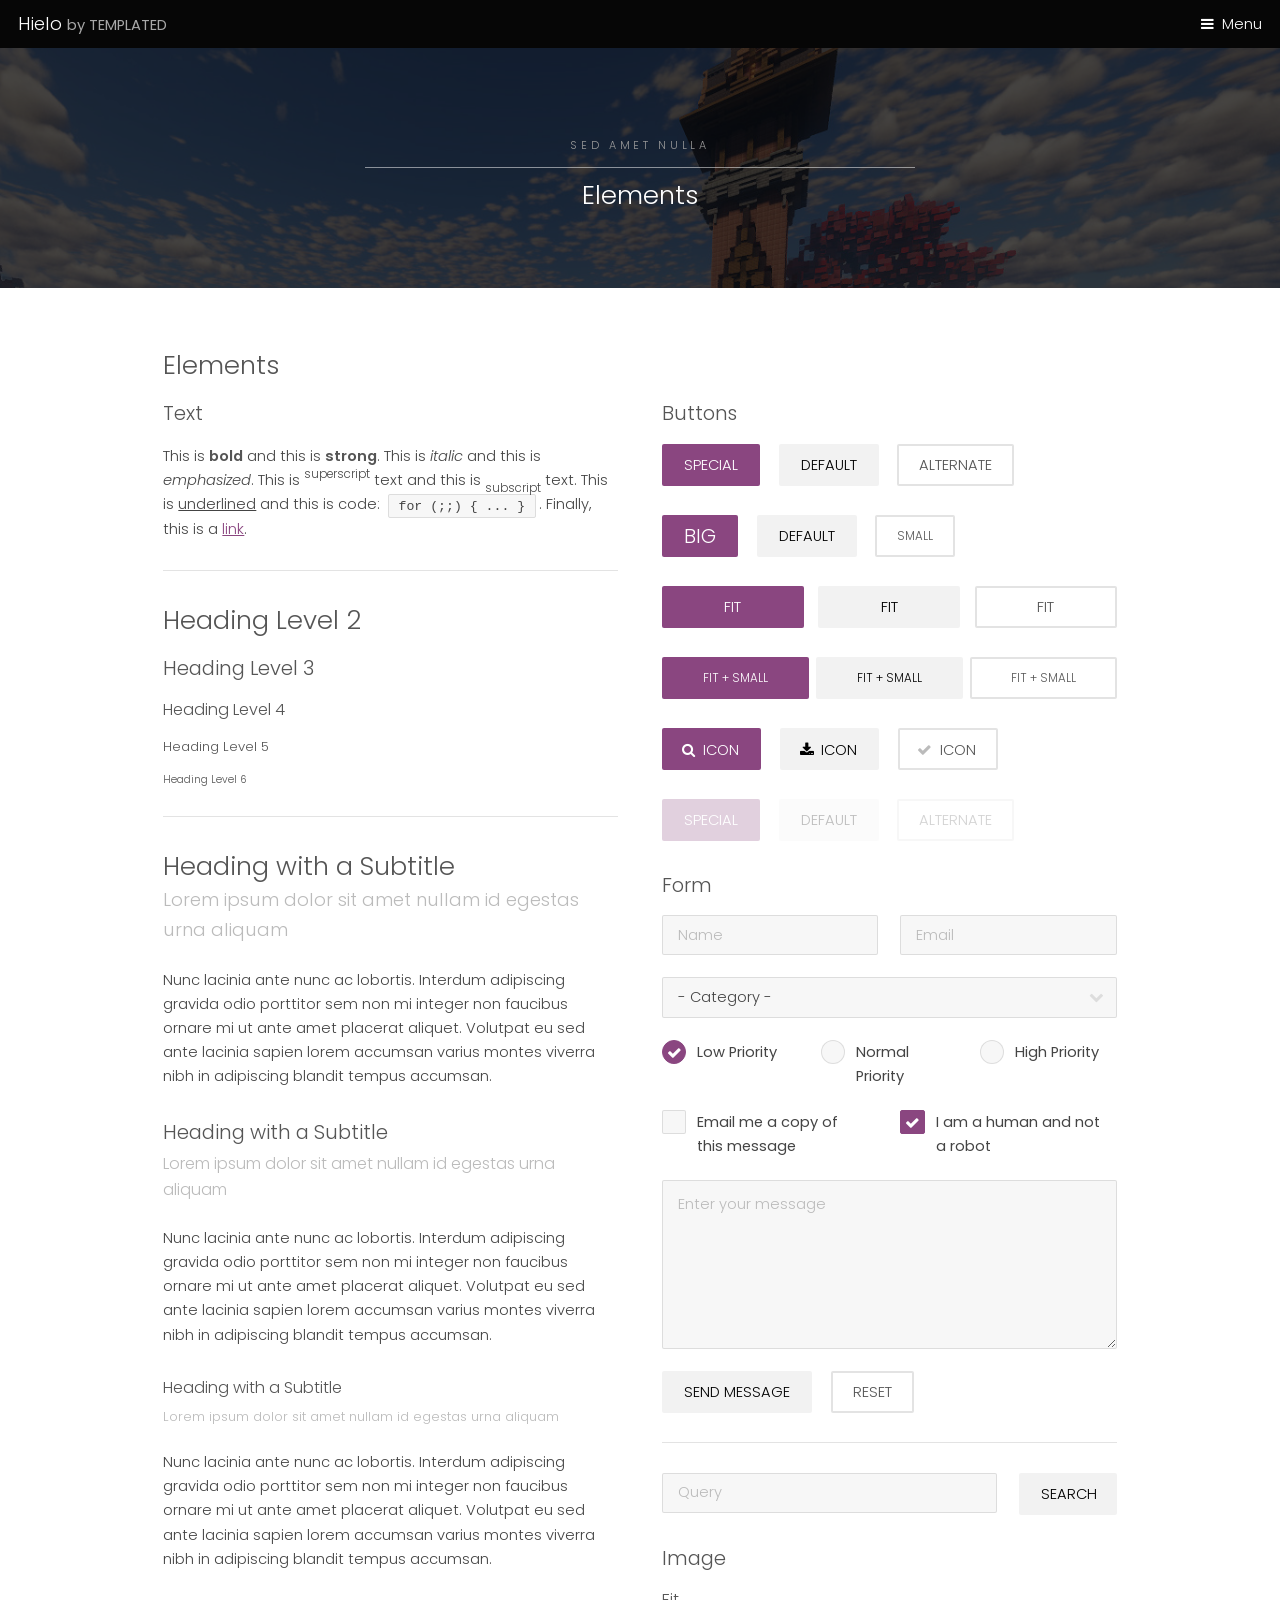
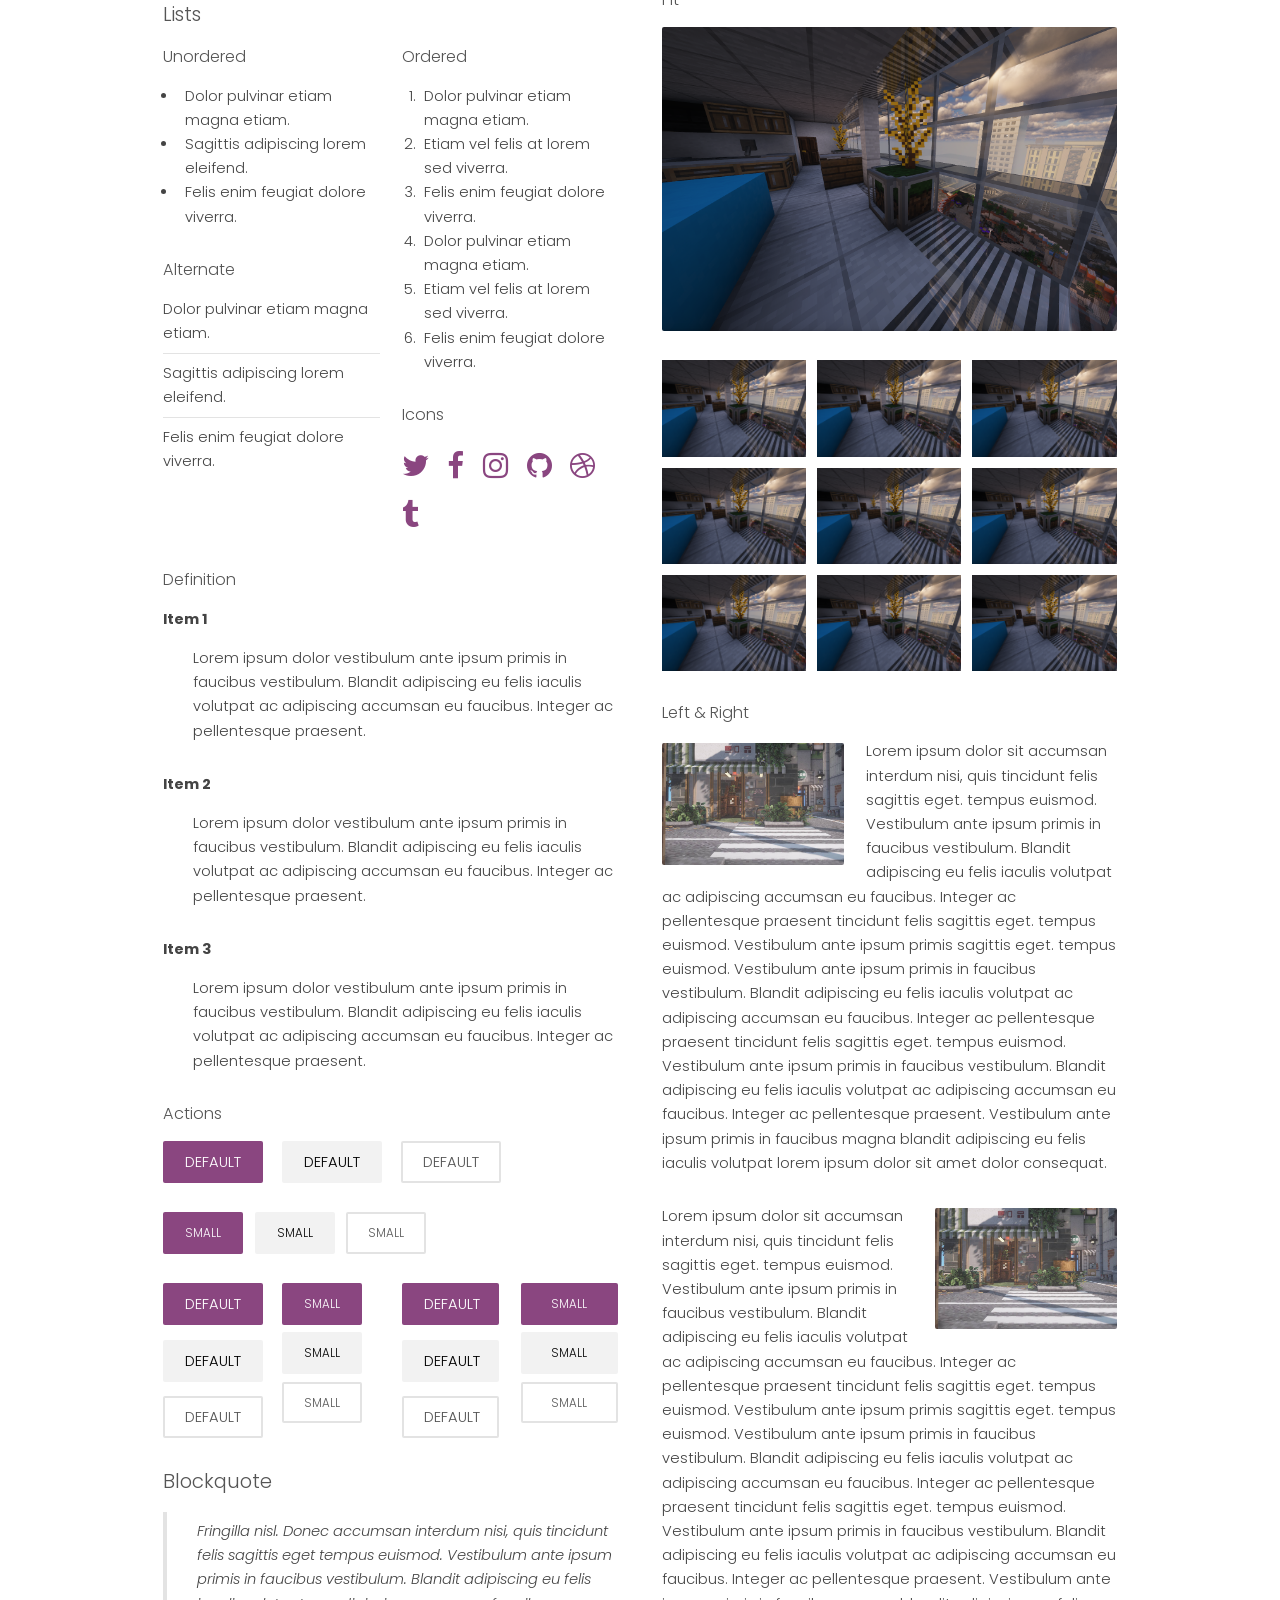
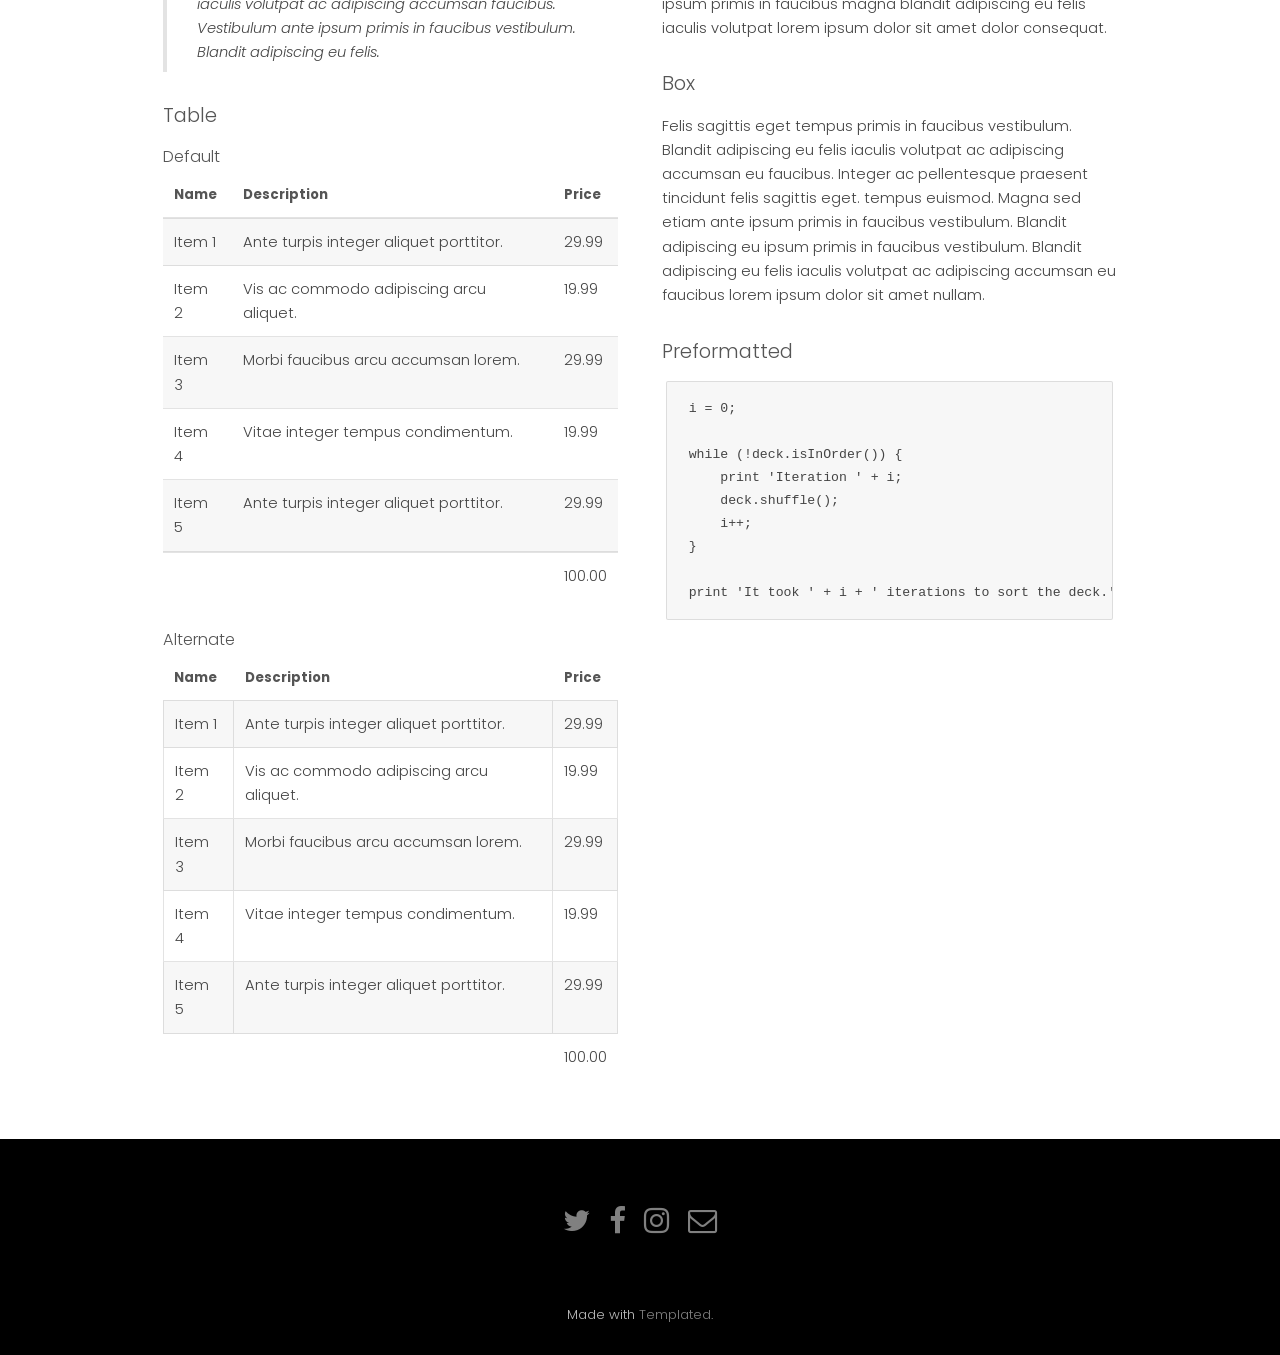
<file: elements.html>
<!DOCTYPE HTML>
<!--
	Hielo by TEMPLATED
	templated.co @templatedco
	Released for free under the Creative Commons Attribution 3.0 license (templated.co/license)
--><html>
	<head>
		<title>Hielo by TEMPLATED</title>
		<meta charset="utf-8">
		<meta name="robots" content="index, follow, max-image-preview:large, max-snippet:-1, max-video-preview:-1">
		<meta name="viewport" content="width=device-width, initial-scale=1">
		<link rel="stylesheet" href="assets/css/main.css">
	</head>
	<body class="subpage">

		<!-- Header -->
			<header id="header">
				<div class="logo"><a href="index.html">Hielo <span>by TEMPLATED</span></a></div>
				<a href="#menu">Menu</a>
			</header>

		<!-- Nav -->
			<nav id="menu">
				<ul class="links">
					<li><a href="index.html">Home</a></li>
					<li><a href="generic.html">Generic</a></li>
					<li><a href="elements.html">Elements</a></li>
				</ul>
			</nav>

		<!-- One -->
			<section id="One" class="wrapper style3">
				<div class="inner">
					<header class="align-center">
						<p>Sed amet nulla</p>
						<h2>Elements</h2>
					</header>
				</div>
			</section>

		<!-- Main -->
			<div id="main" class="container">

				<!-- Elements -->
					<h2 id="elements">Elements</h2>
					<div class="row 200%">
						<div class="6u 12u$(medium)">

							<!-- Text stuff -->
								<h3>Text</h3>
								<p>This is <b>bold</b> and this is <strong>strong</strong>. This is <i>italic</i> and this is <em>emphasized</em>.
								This is <sup>superscript</sup> text and this is <sub>subscript</sub> text.
								This is <u>underlined</u> and this is code: <code>for (;;) { ... }</code>.
								Finally, this is a <a href="#">link</a>.</p>
								<hr>
								<h2>Heading Level 2</h2>
								<h3>Heading Level 3</h3>
								<h4>Heading Level 4</h4>
								<h5>Heading Level 5</h5>
								<h6>Heading Level 6</h6>
								<hr>
								<header>
									<h2>Heading with a Subtitle</h2>
									<p>Lorem ipsum dolor sit amet nullam id egestas urna aliquam</p>
								</header>
								<p>Nunc lacinia ante nunc ac lobortis. Interdum adipiscing gravida odio porttitor sem non mi integer non faucibus ornare mi ut ante amet placerat aliquet. Volutpat eu sed ante lacinia sapien lorem accumsan varius montes viverra nibh in adipiscing blandit tempus accumsan.</p>
								<header>
									<h3>Heading with a Subtitle</h3>
									<p>Lorem ipsum dolor sit amet nullam id egestas urna aliquam</p>
								</header>
								<p>Nunc lacinia ante nunc ac lobortis. Interdum adipiscing gravida odio porttitor sem non mi integer non faucibus ornare mi ut ante amet placerat aliquet. Volutpat eu sed ante lacinia sapien lorem accumsan varius montes viverra nibh in adipiscing blandit tempus accumsan.</p>
								<header>
									<h4>Heading with a Subtitle</h4>
									<p>Lorem ipsum dolor sit amet nullam id egestas urna aliquam</p>
								</header>
								<p>Nunc lacinia ante nunc ac lobortis. Interdum adipiscing gravida odio porttitor sem non mi integer non faucibus ornare mi ut ante amet placerat aliquet. Volutpat eu sed ante lacinia sapien lorem accumsan varius montes viverra nibh in adipiscing blandit tempus accumsan.</p>

							<!-- Lists -->
								<h3>Lists</h3>
								<div class="row">
									<div class="6u 12u$(small)">

										<h4>Unordered</h4>
										<ul>
											<li>Dolor pulvinar etiam magna etiam.</li>
											<li>Sagittis adipiscing lorem eleifend.</li>
											<li>Felis enim feugiat dolore viverra.</li>
										</ul>

										<h4>Alternate</h4>
										<ul class="alt">
											<li>Dolor pulvinar etiam magna etiam.</li>
											<li>Sagittis adipiscing lorem eleifend.</li>
											<li>Felis enim feugiat dolore viverra.</li>
										</ul>

									</div>
									<div class="6u$ 12u$(small)">

										<h4>Ordered</h4>
										<ol>
											<li>Dolor pulvinar etiam magna etiam.</li>
											<li>Etiam vel felis at lorem sed viverra.</li>
											<li>Felis enim feugiat dolore viverra.</li>
											<li>Dolor pulvinar etiam magna etiam.</li>
											<li>Etiam vel felis at lorem sed viverra.</li>
											<li>Felis enim feugiat dolore viverra.</li>
										</ol>

										<h4>Icons</h4>
										<ul class="icons">
											<li><a href="#" class="icon fa-twitter"><span class="label">Twitter</span></a></li>
											<li><a href="#" class="icon fa-facebook"><span class="label">Facebook</span></a></li>
											<li><a href="#" class="icon fa-instagram"><span class="label">Instagram</span></a></li>
											<li><a href="#" class="icon fa-github"><span class="label">Github</span></a></li>
											<li><a href="#" class="icon fa-dribbble"><span class="label">Dribbble</span></a></li>
											<li><a href="#" class="icon fa-tumblr"><span class="label">Tumblr</span></a></li>
										</ul>

									</div>
								</div>
								<h4>Definition</h4>
								<dl>
									<dt>Item 1</dt>
									<dd>
										<p>Lorem ipsum dolor vestibulum ante ipsum primis in faucibus vestibulum. Blandit adipiscing eu felis iaculis volutpat ac adipiscing accumsan eu faucibus. Integer ac pellentesque praesent.</p>
									</dd>
									<dt>Item 2</dt>
									<dd>
										<p>Lorem ipsum dolor vestibulum ante ipsum primis in faucibus vestibulum. Blandit adipiscing eu felis iaculis volutpat ac adipiscing accumsan eu faucibus. Integer ac pellentesque praesent.</p>
									</dd>
									<dt>Item 3</dt>
									<dd>
										<p>Lorem ipsum dolor vestibulum ante ipsum primis in faucibus vestibulum. Blandit adipiscing eu felis iaculis volutpat ac adipiscing accumsan eu faucibus. Integer ac pellentesque praesent.</p>
									</dd>
								</dl>

								<h4>Actions</h4>
								<ul class="actions">
									<li><a href="#" class="button special">Default</a></li>
									<li><a href="#" class="button">Default</a></li>
									<li><a href="#" class="button alt">Default</a></li>
								</ul>
								<ul class="actions small">
									<li><a href="#" class="button special small">Small</a></li>
									<li><a href="#" class="button small">Small</a></li>
									<li><a href="#" class="button alt small">Small</a></li>
								</ul>
								<div class="row">
									<div class="3u 12u$(small)">
										<ul class="actions vertical">
											<li><a href="#" class="button special">Default</a></li>
											<li><a href="#" class="button">Default</a></li>
											<li><a href="#" class="button alt">Default</a></li>
										</ul>
									</div>
									<div class="3u 12u$(small)">
										<ul class="actions vertical small">
											<li><a href="#" class="button special small">Small</a></li>
											<li><a href="#" class="button small">Small</a></li>
											<li><a href="#" class="button alt small">Small</a></li>
										</ul>
									</div>
									<div class="3u 12u$(small)">
										<ul class="actions vertical">
											<li><a href="#" class="button special fit">Default</a></li>
											<li><a href="#" class="button fit">Default</a></li>
											<li><a href="#" class="button alt fit">Default</a></li>
										</ul>
									</div>
									<div class="3u$ 12u$(small)">
										<ul class="actions vertical small">
											<li><a href="#" class="button special small fit">Small</a></li>
											<li><a href="#" class="button small fit">Small</a></li>
											<li><a href="#" class="button alt small fit">Small</a></li>
										</ul>
									</div>
								</div>

							<!-- Blockquote -->
								<h3>Blockquote</h3>
								<blockquote>Fringilla nisl. Donec accumsan interdum nisi, quis tincidunt felis sagittis eget tempus euismod. Vestibulum ante ipsum primis in faucibus vestibulum. Blandit adipiscing eu felis iaculis volutpat ac adipiscing accumsan faucibus. Vestibulum ante ipsum primis in faucibus vestibulum. Blandit adipiscing eu felis.</blockquote>

							<!-- Table -->
								<h3>Table</h3>

								<h4>Default</h4>
								<div class="table-wrapper">
									<table>
										<thead>
											<tr>
												<th>Name</th>
												<th>Description</th>
												<th>Price</th>
											</tr>
										</thead>
										<tbody>
											<tr>
												<td>Item 1</td>
												<td>Ante turpis integer aliquet porttitor.</td>
												<td>29.99</td>
											</tr>
											<tr>
												<td>Item 2</td>
												<td>Vis ac commodo adipiscing arcu aliquet.</td>
												<td>19.99</td>
											</tr>
											<tr>
												<td>Item 3</td>
												<td> Morbi faucibus arcu accumsan lorem.</td>
												<td>29.99</td>
											</tr>
											<tr>
												<td>Item 4</td>
												<td>Vitae integer tempus condimentum.</td>
												<td>19.99</td>
											</tr>
											<tr>
												<td>Item 5</td>
												<td>Ante turpis integer aliquet porttitor.</td>
												<td>29.99</td>
											</tr>
										</tbody>
										<tfoot>
											<tr>
												<td colspan="2"></td>
												<td>100.00</td>
											</tr>
										</tfoot>
									</table>
								</div>

								<h4>Alternate</h4>
								<div class="table-wrapper">
									<table class="alt">
										<thead>
											<tr>
												<th>Name</th>
												<th>Description</th>
												<th>Price</th>
											</tr>
										</thead>
										<tbody>
											<tr>
												<td>Item 1</td>
												<td>Ante turpis integer aliquet porttitor.</td>
												<td>29.99</td>
											</tr>
											<tr>
												<td>Item 2</td>
												<td>Vis ac commodo adipiscing arcu aliquet.</td>
												<td>19.99</td>
											</tr>
											<tr>
												<td>Item 3</td>
												<td> Morbi faucibus arcu accumsan lorem.</td>
												<td>29.99</td>
											</tr>
											<tr>
												<td>Item 4</td>
												<td>Vitae integer tempus condimentum.</td>
												<td>19.99</td>
											</tr>
											<tr>
												<td>Item 5</td>
												<td>Ante turpis integer aliquet porttitor.</td>
												<td>29.99</td>
											</tr>
										</tbody>
										<tfoot>
											<tr>
												<td colspan="2"></td>
												<td>100.00</td>
											</tr>
										</tfoot>
									</table>
								</div>

						</div>
						<div class="6u$ 12u$(medium)">

							<!-- Buttons -->
								<h3>Buttons</h3>
								<ul class="actions">
									<li><a href="#" class="button special">Special</a></li>
									<li><a href="#" class="button">Default</a></li>
									<li><a href="#" class="button alt">Alternate</a></li>
								</ul>
								<ul class="actions">
									<li><a href="#" class="button special big">Big</a></li>
									<li><a href="#" class="button">Default</a></li>
									<li><a href="#" class="button alt small">Small</a></li>
								</ul>
								<ul class="actions fit">
									<li><a href="#" class="button special fit">Fit</a></li>
									<li><a href="#" class="button fit">Fit</a></li>
									<li><a href="#" class="button alt fit">Fit</a></li>
								</ul>
								<ul class="actions fit small">
									<li><a href="#" class="button special fit small">Fit + Small</a></li>
									<li><a href="#" class="button fit small">Fit + Small</a></li>
									<li><a href="#" class="button alt fit small">Fit + Small</a></li>
								</ul>
								<ul class="actions">
									<li><a href="#" class="button special icon fa-search">Icon</a></li>
									<li><a href="#" class="button icon fa-download">Icon</a></li>
									<li><a href="#" class="button alt icon fa-check">Icon</a></li>
								</ul>
								<ul class="actions">
									<li><span class="button special disabled">Special</span></li>
									<li><span class="button disabled">Default</span></li>
									<li><span class="button alt disabled">Alternate</span></li>
								</ul>

							<!-- Form -->
								<h3>Form</h3>

								<form method="post" action="#">
									<div class="row uniform">
										<div class="6u 12u$(xsmall)">
											<input type="text" name="name" id="name" value="" placeholder="Name">
										</div>
										<div class="6u$ 12u$(xsmall)">
											<input type="email" name="email" id="email" value="" placeholder="Email">
										</div>
										<!-- Break -->
										<div class="12u$">
											<div class="select-wrapper">
												<select name="category" id="category">
													<option value="">- Category -</option>
													<option value="1">Manufacturing</option>
													<option value="1">Shipping</option>
													<option value="1">Administration</option>
													<option value="1">Human Resources</option>
												</select>
											</div>
										</div>
										<!-- Break -->
										<div class="4u 12u$(small)">
											<input type="radio" id="priority-low" name="priority" checked>
											<label for="priority-low">Low Priority</label>
										</div>
										<div class="4u 12u$(small)">
											<input type="radio" id="priority-normal" name="priority">
											<label for="priority-normal">Normal Priority</label>
										</div>
										<div class="4u$ 12u$(small)">
											<input type="radio" id="priority-high" name="priority">
											<label for="priority-high">High Priority</label>
										</div>
										<!-- Break -->
										<div class="6u 12u$(small)">
											<input type="checkbox" id="copy" name="copy">
											<label for="copy">Email me a copy of this message</label>
										</div>
										<div class="6u$ 12u$(small)">
											<input type="checkbox" id="human" name="human" checked>
											<label for="human">I am a human and not a robot</label>
										</div>
										<!-- Break -->
										<div class="12u$">
											<textarea name="message" id="message" placeholder="Enter your message" rows="6"></textarea>
										</div>
										<!-- Break -->
										<div class="12u$">
											<ul class="actions">
												<li><input type="submit" value="Send Message"></li>
												<li><input type="reset" value="Reset" class="alt"></li>
											</ul>
										</div>
									</div>
								</form>

								<hr>

								<form method="post" action="#">
									<div class="row uniform">
										<div class="9u 12u$(small)">
											<input type="text" name="query" id="query" value="" placeholder="Query">
										</div>
										<div class="3u$ 12u$(small)">
											<input type="submit" value="Search" class="fit">
										</div>
									</div>
								</form>

							<!-- Image -->
								<h3>Image</h3>

								<h4>Fit</h4>
								<span class="image fit"><img src="images/pic01.jpg" alt=""></span>
								<div class="box alt">
									<div class="row 50% uniform">
										<div class="4u"><span class="image fit"><img src="images/pic01.jpg" alt=""></span></div>
										<div class="4u"><span class="image fit"><img src="images/pic01.jpg" alt=""></span></div>
										<div class="4u$"><span class="image fit"><img src="images/pic01.jpg" alt=""></span></div>
										<!-- Break -->
										<div class="4u"><span class="image fit"><img src="images/pic01.jpg" alt=""></span></div>
										<div class="4u"><span class="image fit"><img src="images/pic01.jpg" alt=""></span></div>
										<div class="4u$"><span class="image fit"><img src="images/pic01.jpg" alt=""></span></div>
										<!-- Break -->
										<div class="4u"><span class="image fit"><img src="images/pic01.jpg" alt=""></span></div>
										<div class="4u"><span class="image fit"><img src="images/pic01.jpg" alt=""></span></div>
										<div class="4u$"><span class="image fit"><img src="images/pic01.jpg" alt=""></span></div>
									</div>
								</div>

								<h4>Left &amp; Right</h4>
								<p><span class="image left"><img src="images/pic02.jpg" alt=""></span>Lorem ipsum dolor sit accumsan interdum nisi, quis tincidunt felis sagittis eget. tempus euismod. Vestibulum ante ipsum primis in faucibus vestibulum. Blandit adipiscing eu felis iaculis volutpat ac adipiscing accumsan eu faucibus. Integer ac pellentesque praesent tincidunt felis sagittis eget. tempus euismod. Vestibulum ante ipsum primis sagittis eget. tempus euismod. Vestibulum ante ipsum primis in faucibus vestibulum. Blandit adipiscing eu felis iaculis volutpat ac adipiscing accumsan eu faucibus. Integer ac pellentesque praesent tincidunt felis sagittis eget. tempus euismod. Vestibulum ante ipsum primis in faucibus vestibulum. Blandit adipiscing eu felis iaculis volutpat ac adipiscing accumsan eu faucibus. Integer ac pellentesque praesent. Vestibulum ante ipsum primis in faucibus magna blandit adipiscing eu felis iaculis volutpat lorem ipsum dolor sit amet dolor consequat.</p>
								<p><span class="image right"><img src="images/pic02.jpg" alt=""></span>Lorem ipsum dolor sit accumsan interdum nisi, quis tincidunt felis sagittis eget. tempus euismod. Vestibulum ante ipsum primis in faucibus vestibulum. Blandit adipiscing eu felis iaculis volutpat ac adipiscing accumsan eu faucibus. Integer ac pellentesque praesent tincidunt felis sagittis eget. tempus euismod. Vestibulum ante ipsum primis sagittis eget. tempus euismod. Vestibulum ante ipsum primis in faucibus vestibulum. Blandit adipiscing eu felis iaculis volutpat ac adipiscing accumsan eu faucibus. Integer ac pellentesque praesent tincidunt felis sagittis eget. tempus euismod. Vestibulum ante ipsum primis in faucibus vestibulum. Blandit adipiscing eu felis iaculis volutpat ac adipiscing accumsan eu faucibus. Integer ac pellentesque praesent. Vestibulum ante ipsum primis in faucibus magna blandit adipiscing eu felis iaculis volutpat lorem ipsum dolor sit amet dolor consequat.</p>

							<!-- Box -->
								<h3>Box</h3>
								<div class="box">
									<p>Felis sagittis eget tempus primis in faucibus vestibulum. Blandit adipiscing eu felis iaculis volutpat ac adipiscing accumsan eu faucibus. Integer ac pellentesque praesent tincidunt felis sagittis eget. tempus euismod. Magna sed etiam ante ipsum primis in faucibus vestibulum. Blandit adipiscing eu ipsum primis in faucibus vestibulum. Blandit adipiscing eu felis iaculis volutpat ac adipiscing accumsan eu faucibus lorem ipsum dolor sit amet nullam.</p>
								</div>

							<!-- Preformatted Code -->
								<h3>Preformatted</h3>
								<pre><code>i = 0;

while (!deck.isInOrder()) {
    print 'Iteration ' + i;
    deck.shuffle();
    i++;
}

print 'It took ' + i + ' iterations to sort the deck.';
</code></pre>

						</div>
					</div>

			</div>

		<!-- Footer -->
			<footer id="footer">
				<div class="container">
					<ul class="icons">
						<li><a href="#" class="icon fa-twitter"><span class="label">Twitter</span></a></li>
						<li><a href="#" class="icon fa-facebook"><span class="label">Facebook</span></a></li>
						<li><a href="#" class="icon fa-instagram"><span class="label">Instagram</span></a></li>
						<li><a href="#" class="icon fa-envelope-o"><span class="label">Email</span></a></li>
					</ul>
				</div>
			</footer>

		<div class="copyright">
			Made with <a href="https://templated.co/">Templated</a>.
		</div>

		<!-- Scripts -->
			<script src="assets/js/jquery.min.js"></script>
			<script src="assets/js/jquery.scrollex.min.js"></script>
			<script src="assets/js/skel.min.js"></script>
			<script src="assets/js/util.js"></script>
			<script src="assets/js/main.js"></script>

	</body>
</html>
</file>
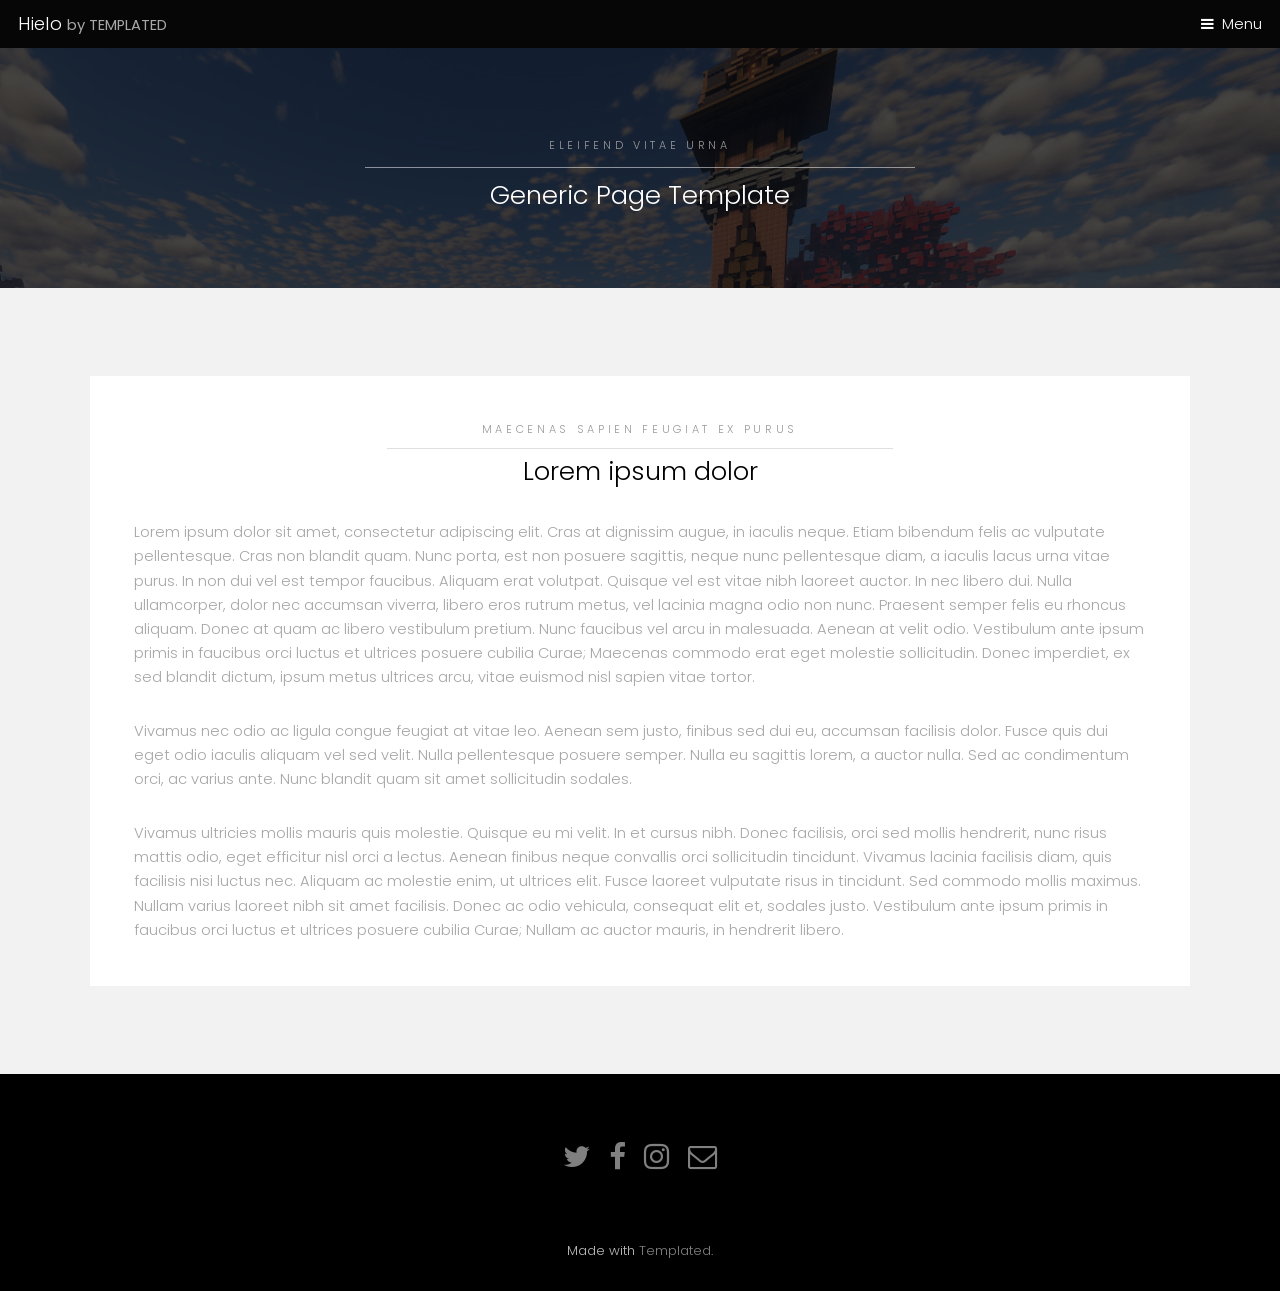
<file: generic.html>
<!DOCTYPE HTML>
<!--
	Hielo by TEMPLATED
	templated.co @templatedco
	Released for free under the Creative Commons Attribution 3.0 license (templated.co/license)
--><html>
	<head>
		<title>Hielo by TEMPLATED</title>
		<meta charset="utf-8">
		<meta name="robots" content="index, follow, max-image-preview:large, max-snippet:-1, max-video-preview:-1">
		<meta name="viewport" content="width=device-width, initial-scale=1">
		<link rel="stylesheet" href="assets/css/main.css">
	</head>
	<body class="subpage">

		<!-- Header -->
			<header id="header">
				<div class="logo"><a href="index.html">Hielo <span>by TEMPLATED</span></a></div>
				<a href="#menu">Menu</a>
			</header>

		<!-- Nav -->
			<nav id="menu">
				<ul class="links">
					<li><a href="index.html">Home</a></li>
					<li><a href="generic.html">Generic</a></li>
					<li><a href="elements.html">Elements</a></li>
				</ul>
			</nav>

		<!-- One -->
			<section id="One" class="wrapper style3">
				<div class="inner">
					<header class="align-center">
						<p>Eleifend vitae urna</p>
						<h2>Generic Page Template</h2>
					</header>
				</div>
			</section>

		<!-- Two -->
			<section id="two" class="wrapper style2">
				<div class="inner">
					<div class="box">
						<div class="content">
							<header class="align-center">
								<p>maecenas sapien feugiat ex purus</p>
								<h2>Lorem ipsum dolor</h2>
							</header>
							<p>Lorem ipsum dolor sit amet, consectetur adipiscing elit. Cras at dignissim augue, in iaculis neque. Etiam bibendum felis ac vulputate pellentesque. Cras non blandit quam. Nunc porta, est non posuere sagittis, neque nunc pellentesque diam, a iaculis lacus urna vitae purus. In non dui vel est tempor faucibus. Aliquam erat volutpat. Quisque vel est vitae nibh laoreet auctor. In nec libero dui. Nulla ullamcorper, dolor nec accumsan viverra, libero eros rutrum metus, vel lacinia magna odio non nunc. Praesent semper felis eu rhoncus aliquam. Donec at quam ac libero vestibulum pretium. Nunc faucibus vel arcu in malesuada. Aenean at velit odio. Vestibulum ante ipsum primis in faucibus orci luctus et ultrices posuere cubilia Curae; Maecenas commodo erat eget molestie sollicitudin. Donec imperdiet, ex sed blandit dictum, ipsum metus ultrices arcu, vitae euismod nisl sapien vitae tortor.</p>

							<p>Vivamus nec odio ac ligula congue feugiat at vitae leo. Aenean sem justo, finibus sed dui eu, accumsan facilisis dolor. Fusce quis dui eget odio iaculis aliquam vel sed velit. Nulla pellentesque posuere semper. Nulla eu sagittis lorem, a auctor nulla. Sed ac condimentum orci, ac varius ante. Nunc blandit quam sit amet sollicitudin sodales.</p>

							<p>Vivamus ultricies mollis mauris quis molestie. Quisque eu mi velit. In et cursus nibh. Donec facilisis, orci sed mollis hendrerit, nunc risus mattis odio, eget efficitur nisl orci a lectus. Aenean finibus neque convallis orci sollicitudin tincidunt. Vivamus lacinia facilisis diam, quis facilisis nisi luctus nec. Aliquam ac molestie enim, ut ultrices elit. Fusce laoreet vulputate risus in tincidunt. Sed commodo mollis maximus. Nullam varius laoreet nibh sit amet facilisis. Donec ac odio vehicula, consequat elit et, sodales justo. Vestibulum ante ipsum primis in faucibus orci luctus et ultrices posuere cubilia Curae; Nullam ac auctor mauris, in hendrerit libero. </p>
						</div>
					</div>
				</div>
			</section>

		<!-- Footer -->
			<footer id="footer">
				<div class="container">
					<ul class="icons">
						<li><a href="#" class="icon fa-twitter"><span class="label">Twitter</span></a></li>
						<li><a href="#" class="icon fa-facebook"><span class="label">Facebook</span></a></li>
						<li><a href="#" class="icon fa-instagram"><span class="label">Instagram</span></a></li>
						<li><a href="#" class="icon fa-envelope-o"><span class="label">Email</span></a></li>
					</ul>
				</div>
			</footer>

		<div class="copyright">
			Made with <a href="https://templated.co/">Templated</a>.
		</div>

		<!-- Scripts -->
			<script src="assets/js/jquery.min.js"></script>
			<script src="assets/js/jquery.scrollex.min.js"></script>
			<script src="assets/js/skel.min.js"></script>
			<script src="assets/js/util.js"></script>
			<script src="assets/js/main.js"></script>

	</body>
</html>
</file>
<file: assets/css/main.css>
@charset "UTF-8";
@import url(font-awesome.min.css);
@import url("https://fonts.googleapis.com/css?family=Poppins:300,400,500,600,700");

/*
	Hielo by TEMPLATED
	templated.co @templatedco
	Released for free under the Creative Commons Attribution 3.0 license (templated.co/license)
*/

/* Reset */

	html, body, div, span, applet, object, iframe, h1, h2, h3, h4, h5, h6, p, blockquote, pre, a, abbr, acronym, address, big, cite, code, del, dfn, em, img, ins, kbd, q, s, samp, small, strike, strong, sub, sup, tt, var, b, u, i, center, dl, dt, dd, ol, ul, li, fieldset, form, label, legend, table, caption, tbody, tfoot, thead, tr, th, td, article, aside, canvas, details, embed, figure, figcaption, footer, header, hgroup, menu, nav, output, ruby, section, summary, time, mark, audio, video {
		margin: 0;
		padding: 0;
		border: 0;
		font-size: 100%;
		font: inherit;
		vertical-align: baseline;
	}

	article, aside, details, figcaption, figure, footer, header, hgroup, menu, nav, section {
		display: block;
	}

	body {
		line-height: 1;
	}

	ol, ul {
		list-style: none;
	}

	blockquote, q {
		quotes: none;
	}

	blockquote:before, blockquote:after, q:before, q:after {
		content: '';
		content: none;
	}

	table {
		border-collapse: collapse;
		border-spacing: 0;
	}

	body {
		-webkit-text-size-adjust: none;
	}

/* Box Model */

	*, *:before, *:after {
		-moz-box-sizing: border-box;
		-webkit-box-sizing: border-box;
		box-sizing: border-box;
	}

/* Containers */

	.container {
		margin-left: auto;
		margin-right: auto;
	}

	.container.\31 25\25 {
		width: 100%;
		max-width: 100rem;
		min-width: 80rem;
	}

	.container.\37 5\25 {
		width: 60rem;
	}

	.container.\35 0\25 {
		width: 40rem;
	}

	.container.\32 5\25 {
		width: 20rem;
	}

	.container {
		width: 80rem;
	}

	@media screen and (max-width: 1680px) {

		.container.\31 25\25 {
			width: 100%;
			max-width: 100rem;
			min-width: 80rem;
		}

		.container.\37 5\25 {
			width: 60rem;
		}

		.container.\35 0\25 {
			width: 40rem;
		}

		.container.\32 5\25 {
			width: 20rem;
		}

		.container {
			width: 80rem;
		}

	}

	@media screen and (max-width: 1280px) {

		.container.\31 25\25 {
			width: 100%;
			max-width: 81.25rem;
			min-width: 65rem;
		}

		.container.\37 5\25 {
			width: 48.75rem;
		}

		.container.\35 0\25 {
			width: 32.5rem;
		}

		.container.\32 5\25 {
			width: 16.25rem;
		}

		.container {
			width: 65rem;
		}

	}

	@media screen and (max-width: 980px) {

		.container.\31 25\25 {
			width: 100%;
			max-width: 112.5%;
			min-width: 90%;
		}

		.container.\37 5\25 {
			width: 67.5%;
		}

		.container.\35 0\25 {
			width: 45%;
		}

		.container.\32 5\25 {
			width: 22.5%;
		}

		.container {
			width: 90%;
		}

	}

	@media screen and (max-width: 736px) {

		.container.\31 25\25 {
			width: 100%;
			max-width: 112.5%;
			min-width: 90%;
		}

		.container.\37 5\25 {
			width: 67.5%;
		}

		.container.\35 0\25 {
			width: 45%;
		}

		.container.\32 5\25 {
			width: 22.5%;
		}

		.container {
			width: 90% !important;
		}

	}

	@media screen and (max-width: 480px) {

		.container.\31 25\25 {
			width: 100%;
			max-width: 112.5%;
			min-width: 90%;
		}

		.container.\37 5\25 {
			width: 67.5%;
		}

		.container.\35 0\25 {
			width: 45%;
		}

		.container.\32 5\25 {
			width: 22.5%;
		}

		.container {
			width: 90% !important;
		}

	}

/* Grid */

	.row {
		border-bottom: solid 1px transparent;
		-moz-box-sizing: border-box;
		-webkit-box-sizing: border-box;
		box-sizing: border-box;
	}

	.row > * {
		float: left;
		-moz-box-sizing: border-box;
		-webkit-box-sizing: border-box;
		box-sizing: border-box;
	}

	.row:after, .row:before {
		content: '';
		display: block;
		clear: both;
		height: 0;
	}

	.row.uniform > * > :first-child {
		margin-top: 0;
	}

	.row.uniform > * > :last-child {
		margin-bottom: 0;
	}

	.row.\30 \25 > * {
		padding: 0 0 0 0rem;
	}

	.row.\30 \25 {
		margin: 0 0 -1px 0rem;
	}

	.row.uniform.\30 \25 > * {
		padding: 0rem 0 0 0rem;
	}

	.row.uniform.\30 \25 {
		margin: 0rem 0 -1px 0rem;
	}

	.row > * {
		padding: 0 0 0 2rem;
	}

	.row {
		margin: 0 0 -1px -2rem;
	}

	.row.uniform > * {
		padding: 2rem 0 0 2rem;
	}

	.row.uniform {
		margin: -2rem 0 -1px -2rem;
	}

	.row.\32 00\25 > * {
		padding: 0 0 0 4rem;
	}

	.row.\32 00\25 {
		margin: 0 0 -1px -4rem;
	}

	.row.uniform.\32 00\25 > * {
		padding: 4rem 0 0 4rem;
	}

	.row.uniform.\32 00\25 {
		margin: -4rem 0 -1px -4rem;
	}

	.row.\31 50\25 > * {
		padding: 0 0 0 3rem;
	}

	.row.\31 50\25 {
		margin: 0 0 -1px -3rem;
	}

	.row.uniform.\31 50\25 > * {
		padding: 3rem 0 0 3rem;
	}

	.row.uniform.\31 50\25 {
		margin: -3rem 0 -1px -3rem;
	}

	.row.\35 0\25 > * {
		padding: 0 0 0 1rem;
	}

	.row.\35 0\25 {
		margin: 0 0 -1px -1rem;
	}

	.row.uniform.\35 0\25 > * {
		padding: 1rem 0 0 1rem;
	}

	.row.uniform.\35 0\25 {
		margin: -1rem 0 -1px -1rem;
	}

	.row.\32 5\25 > * {
		padding: 0 0 0 0.5rem;
	}

	.row.\32 5\25 {
		margin: 0 0 -1px -0.5rem;
	}

	.row.uniform.\32 5\25 > * {
		padding: 0.5rem 0 0 0.5rem;
	}

	.row.uniform.\32 5\25 {
		margin: -0.5rem 0 -1px -0.5rem;
	}

	.\31 2u, .\31 2u\24 {
		width: 100%;
		clear: none;
		margin-left: 0;
	}

	.\31 1u, .\31 1u\24 {
		width: 91.6666666667%;
		clear: none;
		margin-left: 0;
	}

	.\31 0u, .\31 0u\24 {
		width: 83.3333333333%;
		clear: none;
		margin-left: 0;
	}

	.\39 u, .\39 u\24 {
		width: 75%;
		clear: none;
		margin-left: 0;
	}

	.\38 u, .\38 u\24 {
		width: 66.6666666667%;
		clear: none;
		margin-left: 0;
	}

	.\37 u, .\37 u\24 {
		width: 58.3333333333%;
		clear: none;
		margin-left: 0;
	}

	.\36 u, .\36 u\24 {
		width: 50%;
		clear: none;
		margin-left: 0;
	}

	.\35 u, .\35 u\24 {
		width: 41.6666666667%;
		clear: none;
		margin-left: 0;
	}

	.\34 u, .\34 u\24 {
		width: 33.3333333333%;
		clear: none;
		margin-left: 0;
	}

	.\33 u, .\33 u\24 {
		width: 25%;
		clear: none;
		margin-left: 0;
	}

	.\32 u, .\32 u\24 {
		width: 16.6666666667%;
		clear: none;
		margin-left: 0;
	}

	.\31 u, .\31 u\24 {
		width: 8.3333333333%;
		clear: none;
		margin-left: 0;
	}

	.\31 2u\24 + *,
	.\31 1u\24 + *,
	.\31 0u\24 + *,
	.\39 u\24 + *,
	.\38 u\24 + *,
	.\37 u\24 + *,
	.\36 u\24 + *,
	.\35 u\24 + *,
	.\34 u\24 + *,
	.\33 u\24 + *,
	.\32 u\24 + *,
	.\31 u\24 + * {
		clear: left;
	}

	.\-11u {
		margin-left: 91.66667%;
	}

	.\-10u {
		margin-left: 83.33333%;
	}

	.\-9u {
		margin-left: 75%;
	}

	.\-8u {
		margin-left: 66.66667%;
	}

	.\-7u {
		margin-left: 58.33333%;
	}

	.\-6u {
		margin-left: 50%;
	}

	.\-5u {
		margin-left: 41.66667%;
	}

	.\-4u {
		margin-left: 33.33333%;
	}

	.\-3u {
		margin-left: 25%;
	}

	.\-2u {
		margin-left: 16.66667%;
	}

	.\-1u {
		margin-left: 8.33333%;
	}

	@media screen and (max-width: 1680px) {

		.row > * {
			padding: 0 0 0 2rem;
		}

		.row {
			margin: 0 0 -1px -2rem;
		}

		.row.uniform > * {
			padding: 2rem 0 0 2rem;
		}

		.row.uniform {
			margin: -2rem 0 -1px -2rem;
		}

		.row.\32 00\25 > * {
			padding: 0 0 0 4rem;
		}

		.row.\32 00\25 {
			margin: 0 0 -1px -4rem;
		}

		.row.uniform.\32 00\25 > * {
			padding: 4rem 0 0 4rem;
		}

		.row.uniform.\32 00\25 {
			margin: -4rem 0 -1px -4rem;
		}

		.row.\31 50\25 > * {
			padding: 0 0 0 3rem;
		}

		.row.\31 50\25 {
			margin: 0 0 -1px -3rem;
		}

		.row.uniform.\31 50\25 > * {
			padding: 3rem 0 0 3rem;
		}

		.row.uniform.\31 50\25 {
			margin: -3rem 0 -1px -3rem;
		}

		.row.\35 0\25 > * {
			padding: 0 0 0 1rem;
		}

		.row.\35 0\25 {
			margin: 0 0 -1px -1rem;
		}

		.row.uniform.\35 0\25 > * {
			padding: 1rem 0 0 1rem;
		}

		.row.uniform.\35 0\25 {
			margin: -1rem 0 -1px -1rem;
		}

		.row.\32 5\25 > * {
			padding: 0 0 0 0.5rem;
		}

		.row.\32 5\25 {
			margin: 0 0 -1px -0.5rem;
		}

		.row.uniform.\32 5\25 > * {
			padding: 0.5rem 0 0 0.5rem;
		}

		.row.uniform.\32 5\25 {
			margin: -0.5rem 0 -1px -0.5rem;
		}

		.\31 2u\28xlarge\29, .\31 2u\24\28xlarge\29 {
			width: 100%;
			clear: none;
			margin-left: 0;
		}

		.\31 1u\28xlarge\29, .\31 1u\24\28xlarge\29 {
			width: 91.6666666667%;
			clear: none;
			margin-left: 0;
		}

		.\31 0u\28xlarge\29, .\31 0u\24\28xlarge\29 {
			width: 83.3333333333%;
			clear: none;
			margin-left: 0;
		}

		.\39 u\28xlarge\29, .\39 u\24\28xlarge\29 {
			width: 75%;
			clear: none;
			margin-left: 0;
		}

		.\38 u\28xlarge\29, .\38 u\24\28xlarge\29 {
			width: 66.6666666667%;
			clear: none;
			margin-left: 0;
		}

		.\37 u\28xlarge\29, .\37 u\24\28xlarge\29 {
			width: 58.3333333333%;
			clear: none;
			margin-left: 0;
		}

		.\36 u\28xlarge\29, .\36 u\24\28xlarge\29 {
			width: 50%;
			clear: none;
			margin-left: 0;
		}

		.\35 u\28xlarge\29, .\35 u\24\28xlarge\29 {
			width: 41.6666666667%;
			clear: none;
			margin-left: 0;
		}

		.\34 u\28xlarge\29, .\34 u\24\28xlarge\29 {
			width: 33.3333333333%;
			clear: none;
			margin-left: 0;
		}

		.\33 u\28xlarge\29, .\33 u\24\28xlarge\29 {
			width: 25%;
			clear: none;
			margin-left: 0;
		}

		.\32 u\28xlarge\29, .\32 u\24\28xlarge\29 {
			width: 16.6666666667%;
			clear: none;
			margin-left: 0;
		}

		.\31 u\28xlarge\29, .\31 u\24\28xlarge\29 {
			width: 8.3333333333%;
			clear: none;
			margin-left: 0;
		}

		.\31 2u\24\28xlarge\29 + *,
		.\31 1u\24\28xlarge\29 + *,
		.\31 0u\24\28xlarge\29 + *,
		.\39 u\24\28xlarge\29 + *,
		.\38 u\24\28xlarge\29 + *,
		.\37 u\24\28xlarge\29 + *,
		.\36 u\24\28xlarge\29 + *,
		.\35 u\24\28xlarge\29 + *,
		.\34 u\24\28xlarge\29 + *,
		.\33 u\24\28xlarge\29 + *,
		.\32 u\24\28xlarge\29 + *,
		.\31 u\24\28xlarge\29 + * {
			clear: left;
		}

		.\-11u\28xlarge\29 {
			margin-left: 91.66667%;
		}

		.\-10u\28xlarge\29 {
			margin-left: 83.33333%;
		}

		.\-9u\28xlarge\29 {
			margin-left: 75%;
		}

		.\-8u\28xlarge\29 {
			margin-left: 66.66667%;
		}

		.\-7u\28xlarge\29 {
			margin-left: 58.33333%;
		}

		.\-6u\28xlarge\29 {
			margin-left: 50%;
		}

		.\-5u\28xlarge\29 {
			margin-left: 41.66667%;
		}

		.\-4u\28xlarge\29 {
			margin-left: 33.33333%;
		}

		.\-3u\28xlarge\29 {
			margin-left: 25%;
		}

		.\-2u\28xlarge\29 {
			margin-left: 16.66667%;
		}

		.\-1u\28xlarge\29 {
			margin-left: 8.33333%;
		}

	}

	@media screen and (max-width: 1280px) {

		.row > * {
			padding: 0 0 0 1.5rem;
		}

		.row {
			margin: 0 0 -1px -1.5rem;
		}

		.row.uniform > * {
			padding: 1.5rem 0 0 1.5rem;
		}

		.row.uniform {
			margin: -1.5rem 0 -1px -1.5rem;
		}

		.row.\32 00\25 > * {
			padding: 0 0 0 3rem;
		}

		.row.\32 00\25 {
			margin: 0 0 -1px -3rem;
		}

		.row.uniform.\32 00\25 > * {
			padding: 3rem 0 0 3rem;
		}

		.row.uniform.\32 00\25 {
			margin: -3rem 0 -1px -3rem;
		}

		.row.\31 50\25 > * {
			padding: 0 0 0 2.25rem;
		}

		.row.\31 50\25 {
			margin: 0 0 -1px -2.25rem;
		}

		.row.uniform.\31 50\25 > * {
			padding: 2.25rem 0 0 2.25rem;
		}

		.row.uniform.\31 50\25 {
			margin: -2.25rem 0 -1px -2.25rem;
		}

		.row.\35 0\25 > * {
			padding: 0 0 0 0.75rem;
		}

		.row.\35 0\25 {
			margin: 0 0 -1px -0.75rem;
		}

		.row.uniform.\35 0\25 > * {
			padding: 0.75rem 0 0 0.75rem;
		}

		.row.uniform.\35 0\25 {
			margin: -0.75rem 0 -1px -0.75rem;
		}

		.row.\32 5\25 > * {
			padding: 0 0 0 0.375rem;
		}

		.row.\32 5\25 {
			margin: 0 0 -1px -0.375rem;
		}

		.row.uniform.\32 5\25 > * {
			padding: 0.375rem 0 0 0.375rem;
		}

		.row.uniform.\32 5\25 {
			margin: -0.375rem 0 -1px -0.375rem;
		}

		.\31 2u\28large\29, .\31 2u\24\28large\29 {
			width: 100%;
			clear: none;
			margin-left: 0;
		}

		.\31 1u\28large\29, .\31 1u\24\28large\29 {
			width: 91.6666666667%;
			clear: none;
			margin-left: 0;
		}

		.\31 0u\28large\29, .\31 0u\24\28large\29 {
			width: 83.3333333333%;
			clear: none;
			margin-left: 0;
		}

		.\39 u\28large\29, .\39 u\24\28large\29 {
			width: 75%;
			clear: none;
			margin-left: 0;
		}

		.\38 u\28large\29, .\38 u\24\28large\29 {
			width: 66.6666666667%;
			clear: none;
			margin-left: 0;
		}

		.\37 u\28large\29, .\37 u\24\28large\29 {
			width: 58.3333333333%;
			clear: none;
			margin-left: 0;
		}

		.\36 u\28large\29, .\36 u\24\28large\29 {
			width: 50%;
			clear: none;
			margin-left: 0;
		}

		.\35 u\28large\29, .\35 u\24\28large\29 {
			width: 41.6666666667%;
			clear: none;
			margin-left: 0;
		}

		.\34 u\28large\29, .\34 u\24\28large\29 {
			width: 33.3333333333%;
			clear: none;
			margin-left: 0;
		}

		.\33 u\28large\29, .\33 u\24\28large\29 {
			width: 25%;
			clear: none;
			margin-left: 0;
		}

		.\32 u\28large\29, .\32 u\24\28large\29 {
			width: 16.6666666667%;
			clear: none;
			margin-left: 0;
		}

		.\31 u\28large\29, .\31 u\24\28large\29 {
			width: 8.3333333333%;
			clear: none;
			margin-left: 0;
		}

		.\31 2u\24\28large\29 + *,
		.\31 1u\24\28large\29 + *,
		.\31 0u\24\28large\29 + *,
		.\39 u\24\28large\29 + *,
		.\38 u\24\28large\29 + *,
		.\37 u\24\28large\29 + *,
		.\36 u\24\28large\29 + *,
		.\35 u\24\28large\29 + *,
		.\34 u\24\28large\29 + *,
		.\33 u\24\28large\29 + *,
		.\32 u\24\28large\29 + *,
		.\31 u\24\28large\29 + * {
			clear: left;
		}

		.\-11u\28large\29 {
			margin-left: 91.66667%;
		}

		.\-10u\28large\29 {
			margin-left: 83.33333%;
		}

		.\-9u\28large\29 {
			margin-left: 75%;
		}

		.\-8u\28large\29 {
			margin-left: 66.66667%;
		}

		.\-7u\28large\29 {
			margin-left: 58.33333%;
		}

		.\-6u\28large\29 {
			margin-left: 50%;
		}

		.\-5u\28large\29 {
			margin-left: 41.66667%;
		}

		.\-4u\28large\29 {
			margin-left: 33.33333%;
		}

		.\-3u\28large\29 {
			margin-left: 25%;
		}

		.\-2u\28large\29 {
			margin-left: 16.66667%;
		}

		.\-1u\28large\29 {
			margin-left: 8.33333%;
		}

	}

	@media screen and (max-width: 980px) {

		.row > * {
			padding: 0 0 0 1.5rem;
		}

		.row {
			margin: 0 0 -1px -1.5rem;
		}

		.row.uniform > * {
			padding: 1.5rem 0 0 1.5rem;
		}

		.row.uniform {
			margin: -1.5rem 0 -1px -1.5rem;
		}

		.row.\32 00\25 > * {
			padding: 0 0 0 3rem;
		}

		.row.\32 00\25 {
			margin: 0 0 -1px -3rem;
		}

		.row.uniform.\32 00\25 > * {
			padding: 3rem 0 0 3rem;
		}

		.row.uniform.\32 00\25 {
			margin: -3rem 0 -1px -3rem;
		}

		.row.\31 50\25 > * {
			padding: 0 0 0 2.25rem;
		}

		.row.\31 50\25 {
			margin: 0 0 -1px -2.25rem;
		}

		.row.uniform.\31 50\25 > * {
			padding: 2.25rem 0 0 2.25rem;
		}

		.row.uniform.\31 50\25 {
			margin: -2.25rem 0 -1px -2.25rem;
		}

		.row.\35 0\25 > * {
			padding: 0 0 0 0.75rem;
		}

		.row.\35 0\25 {
			margin: 0 0 -1px -0.75rem;
		}

		.row.uniform.\35 0\25 > * {
			padding: 0.75rem 0 0 0.75rem;
		}

		.row.uniform.\35 0\25 {
			margin: -0.75rem 0 -1px -0.75rem;
		}

		.row.\32 5\25 > * {
			padding: 0 0 0 0.375rem;
		}

		.row.\32 5\25 {
			margin: 0 0 -1px -0.375rem;
		}

		.row.uniform.\32 5\25 > * {
			padding: 0.375rem 0 0 0.375rem;
		}

		.row.uniform.\32 5\25 {
			margin: -0.375rem 0 -1px -0.375rem;
		}

		.\31 2u\28medium\29, .\31 2u\24\28medium\29 {
			width: 100%;
			clear: none;
			margin-left: 0;
		}

		.\31 1u\28medium\29, .\31 1u\24\28medium\29 {
			width: 91.6666666667%;
			clear: none;
			margin-left: 0;
		}

		.\31 0u\28medium\29, .\31 0u\24\28medium\29 {
			width: 83.3333333333%;
			clear: none;
			margin-left: 0;
		}

		.\39 u\28medium\29, .\39 u\24\28medium\29 {
			width: 75%;
			clear: none;
			margin-left: 0;
		}

		.\38 u\28medium\29, .\38 u\24\28medium\29 {
			width: 66.6666666667%;
			clear: none;
			margin-left: 0;
		}

		.\37 u\28medium\29, .\37 u\24\28medium\29 {
			width: 58.3333333333%;
			clear: none;
			margin-left: 0;
		}

		.\36 u\28medium\29, .\36 u\24\28medium\29 {
			width: 50%;
			clear: none;
			margin-left: 0;
		}

		.\35 u\28medium\29, .\35 u\24\28medium\29 {
			width: 41.6666666667%;
			clear: none;
			margin-left: 0;
		}

		.\34 u\28medium\29, .\34 u\24\28medium\29 {
			width: 33.3333333333%;
			clear: none;
			margin-left: 0;
		}

		.\33 u\28medium\29, .\33 u\24\28medium\29 {
			width: 25%;
			clear: none;
			margin-left: 0;
		}

		.\32 u\28medium\29, .\32 u\24\28medium\29 {
			width: 16.6666666667%;
			clear: none;
			margin-left: 0;
		}

		.\31 u\28medium\29, .\31 u\24\28medium\29 {
			width: 8.3333333333%;
			clear: none;
			margin-left: 0;
		}

		.\31 2u\24\28medium\29 + *,
		.\31 1u\24\28medium\29 + *,
		.\31 0u\24\28medium\29 + *,
		.\39 u\24\28medium\29 + *,
		.\38 u\24\28medium\29 + *,
		.\37 u\24\28medium\29 + *,
		.\36 u\24\28medium\29 + *,
		.\35 u\24\28medium\29 + *,
		.\34 u\24\28medium\29 + *,
		.\33 u\24\28medium\29 + *,
		.\32 u\24\28medium\29 + *,
		.\31 u\24\28medium\29 + * {
			clear: left;
		}

		.\-11u\28medium\29 {
			margin-left: 91.66667%;
		}

		.\-10u\28medium\29 {
			margin-left: 83.33333%;
		}

		.\-9u\28medium\29 {
			margin-left: 75%;
		}

		.\-8u\28medium\29 {
			margin-left: 66.66667%;
		}

		.\-7u\28medium\29 {
			margin-left: 58.33333%;
		}

		.\-6u\28medium\29 {
			margin-left: 50%;
		}

		.\-5u\28medium\29 {
			margin-left: 41.66667%;
		}

		.\-4u\28medium\29 {
			margin-left: 33.33333%;
		}

		.\-3u\28medium\29 {
			margin-left: 25%;
		}

		.\-2u\28medium\29 {
			margin-left: 16.66667%;
		}

		.\-1u\28medium\29 {
			margin-left: 8.33333%;
		}

	}

	@media screen and (max-width: 736px) {

		.row > * {
			padding: 0 0 0 1.25rem;
		}

		.row {
			margin: 0 0 -1px -1.25rem;
		}

		.row.uniform > * {
			padding: 1.25rem 0 0 1.25rem;
		}

		.row.uniform {
			margin: -1.25rem 0 -1px -1.25rem;
		}

		.row.\32 00\25 > * {
			padding: 0 0 0 2.5rem;
		}

		.row.\32 00\25 {
			margin: 0 0 -1px -2.5rem;
		}

		.row.uniform.\32 00\25 > * {
			padding: 2.5rem 0 0 2.5rem;
		}

		.row.uniform.\32 00\25 {
			margin: -2.5rem 0 -1px -2.5rem;
		}

		.row.\31 50\25 > * {
			padding: 0 0 0 1.875rem;
		}

		.row.\31 50\25 {
			margin: 0 0 -1px -1.875rem;
		}

		.row.uniform.\31 50\25 > * {
			padding: 1.875rem 0 0 1.875rem;
		}

		.row.uniform.\31 50\25 {
			margin: -1.875rem 0 -1px -1.875rem;
		}

		.row.\35 0\25 > * {
			padding: 0 0 0 0.625rem;
		}

		.row.\35 0\25 {
			margin: 0 0 -1px -0.625rem;
		}

		.row.uniform.\35 0\25 > * {
			padding: 0.625rem 0 0 0.625rem;
		}

		.row.uniform.\35 0\25 {
			margin: -0.625rem 0 -1px -0.625rem;
		}

		.row.\32 5\25 > * {
			padding: 0 0 0 0.3125rem;
		}

		.row.\32 5\25 {
			margin: 0 0 -1px -0.3125rem;
		}

		.row.uniform.\32 5\25 > * {
			padding: 0.3125rem 0 0 0.3125rem;
		}

		.row.uniform.\32 5\25 {
			margin: -0.3125rem 0 -1px -0.3125rem;
		}

		.\31 2u\28small\29, .\31 2u\24\28small\29 {
			width: 100%;
			clear: none;
			margin-left: 0;
		}

		.\31 1u\28small\29, .\31 1u\24\28small\29 {
			width: 91.6666666667%;
			clear: none;
			margin-left: 0;
		}

		.\31 0u\28small\29, .\31 0u\24\28small\29 {
			width: 83.3333333333%;
			clear: none;
			margin-left: 0;
		}

		.\39 u\28small\29, .\39 u\24\28small\29 {
			width: 75%;
			clear: none;
			margin-left: 0;
		}

		.\38 u\28small\29, .\38 u\24\28small\29 {
			width: 66.6666666667%;
			clear: none;
			margin-left: 0;
		}

		.\37 u\28small\29, .\37 u\24\28small\29 {
			width: 58.3333333333%;
			clear: none;
			margin-left: 0;
		}

		.\36 u\28small\29, .\36 u\24\28small\29 {
			width: 50%;
			clear: none;
			margin-left: 0;
		}

		.\35 u\28small\29, .\35 u\24\28small\29 {
			width: 41.6666666667%;
			clear: none;
			margin-left: 0;
		}

		.\34 u\28small\29, .\34 u\24\28small\29 {
			width: 33.3333333333%;
			clear: none;
			margin-left: 0;
		}

		.\33 u\28small\29, .\33 u\24\28small\29 {
			width: 25%;
			clear: none;
			margin-left: 0;
		}

		.\32 u\28small\29, .\32 u\24\28small\29 {
			width: 16.6666666667%;
			clear: none;
			margin-left: 0;
		}

		.\31 u\28small\29, .\31 u\24\28small\29 {
			width: 8.3333333333%;
			clear: none;
			margin-left: 0;
		}

		.\31 2u\24\28small\29 + *,
		.\31 1u\24\28small\29 + *,
		.\31 0u\24\28small\29 + *,
		.\39 u\24\28small\29 + *,
		.\38 u\24\28small\29 + *,
		.\37 u\24\28small\29 + *,
		.\36 u\24\28small\29 + *,
		.\35 u\24\28small\29 + *,
		.\34 u\24\28small\29 + *,
		.\33 u\24\28small\29 + *,
		.\32 u\24\28small\29 + *,
		.\31 u\24\28small\29 + * {
			clear: left;
		}

		.\-11u\28small\29 {
			margin-left: 91.66667%;
		}

		.\-10u\28small\29 {
			margin-left: 83.33333%;
		}

		.\-9u\28small\29 {
			margin-left: 75%;
		}

		.\-8u\28small\29 {
			margin-left: 66.66667%;
		}

		.\-7u\28small\29 {
			margin-left: 58.33333%;
		}

		.\-6u\28small\29 {
			margin-left: 50%;
		}

		.\-5u\28small\29 {
			margin-left: 41.66667%;
		}

		.\-4u\28small\29 {
			margin-left: 33.33333%;
		}

		.\-3u\28small\29 {
			margin-left: 25%;
		}

		.\-2u\28small\29 {
			margin-left: 16.66667%;
		}

		.\-1u\28small\29 {
			margin-left: 8.33333%;
		}

	}

	@media screen and (max-width: 480px) {

		.row > * {
			padding: 0 0 0 1.25rem;
		}

		.row {
			margin: 0 0 -1px -1.25rem;
		}

		.row.uniform > * {
			padding: 1.25rem 0 0 1.25rem;
		}

		.row.uniform {
			margin: -1.25rem 0 -1px -1.25rem;
		}

		.row.\32 00\25 > * {
			padding: 0 0 0 2.5rem;
		}

		.row.\32 00\25 {
			margin: 0 0 -1px -2.5rem;
		}

		.row.uniform.\32 00\25 > * {
			padding: 2.5rem 0 0 2.5rem;
		}

		.row.uniform.\32 00\25 {
			margin: -2.5rem 0 -1px -2.5rem;
		}

		.row.\31 50\25 > * {
			padding: 0 0 0 1.875rem;
		}

		.row.\31 50\25 {
			margin: 0 0 -1px -1.875rem;
		}

		.row.uniform.\31 50\25 > * {
			padding: 1.875rem 0 0 1.875rem;
		}

		.row.uniform.\31 50\25 {
			margin: -1.875rem 0 -1px -1.875rem;
		}

		.row.\35 0\25 > * {
			padding: 0 0 0 0.625rem;
		}

		.row.\35 0\25 {
			margin: 0 0 -1px -0.625rem;
		}

		.row.uniform.\35 0\25 > * {
			padding: 0.625rem 0 0 0.625rem;
		}

		.row.uniform.\35 0\25 {
			margin: -0.625rem 0 -1px -0.625rem;
		}

		.row.\32 5\25 > * {
			padding: 0 0 0 0.3125rem;
		}

		.row.\32 5\25 {
			margin: 0 0 -1px -0.3125rem;
		}

		.row.uniform.\32 5\25 > * {
			padding: 0.3125rem 0 0 0.3125rem;
		}

		.row.uniform.\32 5\25 {
			margin: -0.3125rem 0 -1px -0.3125rem;
		}

		.\31 2u\28xsmall\29, .\31 2u\24\28xsmall\29 {
			width: 100%;
			clear: none;
			margin-left: 0;
		}

		.\31 1u\28xsmall\29, .\31 1u\24\28xsmall\29 {
			width: 91.6666666667%;
			clear: none;
			margin-left: 0;
		}

		.\31 0u\28xsmall\29, .\31 0u\24\28xsmall\29 {
			width: 83.3333333333%;
			clear: none;
			margin-left: 0;
		}

		.\39 u\28xsmall\29, .\39 u\24\28xsmall\29 {
			width: 75%;
			clear: none;
			margin-left: 0;
		}

		.\38 u\28xsmall\29, .\38 u\24\28xsmall\29 {
			width: 66.6666666667%;
			clear: none;
			margin-left: 0;
		}

		.\37 u\28xsmall\29, .\37 u\24\28xsmall\29 {
			width: 58.3333333333%;
			clear: none;
			margin-left: 0;
		}

		.\36 u\28xsmall\29, .\36 u\24\28xsmall\29 {
			width: 50%;
			clear: none;
			margin-left: 0;
		}

		.\35 u\28xsmall\29, .\35 u\24\28xsmall\29 {
			width: 41.6666666667%;
			clear: none;
			margin-left: 0;
		}

		.\34 u\28xsmall\29, .\34 u\24\28xsmall\29 {
			width: 33.3333333333%;
			clear: none;
			margin-left: 0;
		}

		.\33 u\28xsmall\29, .\33 u\24\28xsmall\29 {
			width: 25%;
			clear: none;
			margin-left: 0;
		}

		.\32 u\28xsmall\29, .\32 u\24\28xsmall\29 {
			width: 16.6666666667%;
			clear: none;
			margin-left: 0;
		}

		.\31 u\28xsmall\29, .\31 u\24\28xsmall\29 {
			width: 8.3333333333%;
			clear: none;
			margin-left: 0;
		}

		.\31 2u\24\28xsmall\29 + *,
		.\31 1u\24\28xsmall\29 + *,
		.\31 0u\24\28xsmall\29 + *,
		.\39 u\24\28xsmall\29 + *,
		.\38 u\24\28xsmall\29 + *,
		.\37 u\24\28xsmall\29 + *,
		.\36 u\24\28xsmall\29 + *,
		.\35 u\24\28xsmall\29 + *,
		.\34 u\24\28xsmall\29 + *,
		.\33 u\24\28xsmall\29 + *,
		.\32 u\24\28xsmall\29 + *,
		.\31 u\24\28xsmall\29 + * {
			clear: left;
		}

		.\-11u\28xsmall\29 {
			margin-left: 91.66667%;
		}

		.\-10u\28xsmall\29 {
			margin-left: 83.33333%;
		}

		.\-9u\28xsmall\29 {
			margin-left: 75%;
		}

		.\-8u\28xsmall\29 {
			margin-left: 66.66667%;
		}

		.\-7u\28xsmall\29 {
			margin-left: 58.33333%;
		}

		.\-6u\28xsmall\29 {
			margin-left: 50%;
		}

		.\-5u\28xsmall\29 {
			margin-left: 41.66667%;
		}

		.\-4u\28xsmall\29 {
			margin-left: 33.33333%;
		}

		.\-3u\28xsmall\29 {
			margin-left: 25%;
		}

		.\-2u\28xsmall\29 {
			margin-left: 16.66667%;
		}

		.\-1u\28xsmall\29 {
			margin-left: 8.33333%;
		}

	}

/* Basic */

	@-ms-viewport {
		width: device-width;
	}

	body {
		-ms-overflow-style: scrollbar;
	}

	@media screen and (max-width: 480px) {

		html, body {
			min-width: 320px;
		}

	}

	body {
		background: #fff;
	}

		body.is-loading *, body.is-loading *:before, body.is-loading *:after {
			-moz-animation: none !important;
			-webkit-animation: none !important;
			-ms-animation: none !important;
			animation: none !important;
			-moz-transition: none !important;
			-webkit-transition: none !important;
			-ms-transition: none !important;
			transition: none !important;
		}

/* Type */

	html {
		font-size: 13pt;
	}

		@media screen and (max-width: 1680px) {

			html {
				font-size: 11pt;
			}

		}

		@media screen and (max-width: 1280px) {

			html {
				font-size: 11pt;
			}

		}

		@media screen and (max-width: 980px) {

			html {
				font-size: 12pt;
			}

		}

		@media screen and (max-width: 736px) {

			html {
				font-size: 12pt;
			}

		}

		@media screen and (max-width: 480px) {

			html {
				font-size: 12pt;
			}

		}

	body {
		background-color: #fff;
		color: #444;
	}

	body, input, select, textarea {
		font-family: "Poppins", sans-serif;
		font-weight: 300;
		font-size: 1rem;
		line-height: 1.65;
	}

	a {
		text-decoration: underline;
	}

		a:hover {
			text-decoration: none;
		}

	strong, b {
		font-weight: 600;
	}

	em, i {
		font-style: italic;
	}

	p {
		margin: 0 0 2rem 0;
	}

		p.special {
			text-transform: uppercase;
			font-size: .75rem;
			font-weight: 300;
			margin: 0 0 .5rem 0;
			padding: 0 0 1rem 0;
			letter-spacing: .25rem;
		}

			p.special:after {
				content: '';
				position: absolute;
				margin: auto;
				right: 0;
				bottom: 0;
				left: 0;
				width: 50%;
				height: 1px;
				background-color: rgba(0, 0, 0, 0.125);
			}

	h1, h2, h3, h4, h5, h6 {
		font-weight: 300;
		line-height: 1.5;
		margin: 0 0 1rem 0;
	}

		h1 a, h2 a, h3 a, h4 a, h5 a, h6 a {
			color: inherit;
			text-decoration: none;
		}

	h2 {
		font-size: 1.75rem;
	}

	h3 {
		font-size: 1.35rem;
	}

	h4 {
		font-size: 1.1rem;
	}

	h5 {
		font-size: 0.9rem;
	}

	h6 {
		font-size: 0.7rem;
	}

	sub {
		font-size: 0.8rem;
		position: relative;
		top: 0.5rem;
	}

	sup {
		font-size: 0.8rem;
		position: relative;
		top: -0.5rem;
	}

	blockquote {
		border-left: solid 4px;
		font-style: italic;
		margin: 0 0 2rem 0;
		padding: 0.5rem 0 0.5rem 2rem;
	}

	code {
		border-radius: 2px;
		border: solid 1px;
		font-family: "Courier New", monospace;
		font-size: 0.9rem;
		margin: 0 0.25rem;
		padding: 0.25rem 0.65rem;
	}

	pre {
		-webkit-overflow-scrolling: touch;
		font-family: "Courier New", monospace;
		font-size: 0.9rem;
		margin: 0 0 2rem 0;
	}

		pre code {
			display: block;
			line-height: 1.75;
			padding: 1rem 1.5rem;
			overflow-x: auto;
		}

	hr {
		border: 0;
		border-bottom: solid 1px;
		margin: 2rem 0;
	}

		hr.major {
			margin: 3rem 0;
		}

	.align-left {
		text-align: left;
	}

	.align-center {
		text-align: center;
	}

	.align-right {
		text-align: right;
	}

	input, select, textarea {
		color: #555;
	}

	a {
		color: #8a4680;
	}

	strong, b {
		color: #555;
	}

	h1, h2, h3, h4, h5, h6 {
		color: #555;
	}

	blockquote {
		border-left-color: rgba(144, 144, 144, 0.25);
	}

	code {
		background: rgba(144, 144, 144, 0.075);
		border-color: rgba(144, 144, 144, 0.25);
	}

	hr {
		border-bottom-color: rgba(144, 144, 144, 0.25);
	}

/* Box */

	.box {
		margin-bottom: 2rem;
		background: #FFF;
	}

		.box .image.fit {
			margin: 0;
			border-radius: 0;
		}

			.box .image.fit img {
				border-radius: 0;
			}

		.box header h2 {
			margin-bottom: 2rem;
		}

		.box header p {
			text-transform: uppercase;
			font-size: .75rem;
			font-weight: 300;
			margin: 0 0 .25rem 0;
			padding: 0 0 .75rem 0;
			letter-spacing: .25rem;
		}

			.box header p:after {
				content: '';
				position: absolute;
				margin: auto;
				right: 0;
				bottom: 0;
				left: 0;
				width: 50%;
				height: 1px;
				background-color: rgba(0, 0, 0, 0.125);
			}

		.box .content {
			padding: 3rem;
		}

		.box > :last-child,
		.box > :last-child > :last-child,
		.box > :last-child > :last-child > :last-child {
			margin-bottom: 0;
		}

		.box.alt {
			border: 0;
			border-radius: 0;
			padding: 0;
		}

		@media screen and (max-width: 736px) {

			.box .content {
				padding: 2rem;
			}

		}

	.box {
		border-color: rgba(144, 144, 144, 0.25);
	}

/* Button */

	input[type="submit"],
	input[type="reset"],
	input[type="button"],
	button,
	.button {
		-moz-appearance: none;
		-webkit-appearance: none;
		-ms-appearance: none;
		appearance: none;
		-moz-transition: background-color 0.2s ease-in-out, color 0.2s ease-in-out;
		-webkit-transition: background-color 0.2s ease-in-out, color 0.2s ease-in-out;
		-ms-transition: background-color 0.2s ease-in-out, color 0.2s ease-in-out;
		transition: background-color 0.2s ease-in-out, color 0.2s ease-in-out;
		border-radius: 2px;
		border: 0;
		cursor: pointer;
		display: inline-block;
		font-weight: 300;
		height: 2.85rem;
		line-height: 2.95rem;
		padding: 0 1.5rem;
		text-align: center;
		text-decoration: none;
		text-transform: uppercase;
		white-space: nowrap;
	}

		input[type="submit"].icon,
		input[type="reset"].icon,
		input[type="button"].icon,
		button.icon,
		.button.icon {
			padding-left: 1.35rem;
		}

			input[type="submit"].icon:before,
			input[type="reset"].icon:before,
			input[type="button"].icon:before,
			button.icon:before,
			.button.icon:before {
				margin-right: 0.5rem;
			}

		input[type="submit"].fit,
		input[type="reset"].fit,
		input[type="button"].fit,
		button.fit,
		.button.fit {
			display: block;
			margin: 0 0 1rem 0;
			width: 100%;
		}

		input[type="submit"].small,
		input[type="reset"].small,
		input[type="button"].small,
		button.small,
		.button.small {
			font-size: 0.8rem;
		}

		input[type="submit"].big,
		input[type="reset"].big,
		input[type="button"].big,
		button.big,
		.button.big {
			font-size: 1.35rem;
		}

		input[type="submit"].disabled, input[type="submit"]:disabled,
		input[type="reset"].disabled,
		input[type="reset"]:disabled,
		input[type="button"].disabled,
		input[type="button"]:disabled,
		button.disabled,
		button:disabled,
		.button.disabled,
		.button:disabled {
			-moz-pointer-events: none;
			-webkit-pointer-events: none;
			-ms-pointer-events: none;
			pointer-events: none;
			opacity: 0.25;
		}

		@media screen and (max-width: 480px) {

			input[type="submit"],
			input[type="reset"],
			input[type="button"],
			button,
			.button {
				padding: 0;
				width: 100%;
			}

		}

	input[type="submit"],
	input[type="reset"],
	input[type="button"],
	button,
	.button {
		background-color: #f2f2f2;
		color: #000 !important;
	}

		input[type="submit"]:hover,
		input[type="reset"]:hover,
		input[type="button"]:hover,
		button:hover,
		.button:hover {
			background-color: white;
		}

		input[type="submit"]:active,
		input[type="reset"]:active,
		input[type="button"]:active,
		button:active,
		.button:active {
			background-color: #e5e5e5;
		}

		input[type="submit"].alt,
		input[type="reset"].alt,
		input[type="button"].alt,
		button.alt,
		.button.alt {
			background-color: transparent;
			box-shadow: inset 0 0 0 2px rgba(144, 144, 144, 0.25);
			color: #555 !important;
		}

			input[type="submit"].alt:hover,
			input[type="reset"].alt:hover,
			input[type="button"].alt:hover,
			button.alt:hover,
			.button.alt:hover {
				background-color: rgba(144, 144, 144, 0.075);
			}

			input[type="submit"].alt:active,
			input[type="reset"].alt:active,
			input[type="button"].alt:active,
			button.alt:active,
			.button.alt:active {
				background-color: rgba(144, 144, 144, 0.2);
			}

			input[type="submit"].alt.icon:before,
			input[type="reset"].alt.icon:before,
			input[type="button"].alt.icon:before,
			button.alt.icon:before,
			.button.alt.icon:before {
				color: #bbb;
			}

		input[type="submit"].special,
		input[type="reset"].special,
		input[type="button"].special,
		button.special,
		.button.special {
			background-color: #8a4680;
			color: #ffffff !important;
		}

			input[type="submit"].special:hover,
			input[type="reset"].special:hover,
			input[type="button"].special:hover,
			button.special:hover,
			.button.special:hover {
				background-color: #9b4f90;
			}

			input[type="submit"].special:active,
			input[type="reset"].special:active,
			input[type="button"].special:active,
			button.special:active,
			.button.special:active {
				background-color: #793d70;
			}

/* Form */

	form {
		margin: 0 0 2rem 0;
	}

	label {
		display: block;
		font-size: 0.9rem;
		font-weight: 700;
		margin: 0 0 1rem 0;
	}

	input[type="text"],
	input[type="password"],
	input[type="email"],
	select,
	textarea {
		-moz-appearance: none;
		-webkit-appearance: none;
		-ms-appearance: none;
		appearance: none;
		border-radius: 2px;
		border: none;
		border: solid 1px;
		color: inherit;
		display: block;
		outline: 0;
		padding: 0 1rem;
		text-decoration: none;
		width: 100%;
	}

		input[type="text"]:invalid,
		input[type="password"]:invalid,
		input[type="email"]:invalid,
		select:invalid,
		textarea:invalid {
			box-shadow: none;
		}

	.select-wrapper {
		text-decoration: none;
		display: block;
		position: relative;
	}

		.select-wrapper:before {
			-moz-osx-font-smoothing: grayscale;
			-webkit-font-smoothing: antialiased;
			font-family: FontAwesome;
			font-style: normal;
			font-weight: normal;
			text-transform: none !important;
		}

		.select-wrapper:before {
			content: '\f078';
			display: block;
			height: 2.75rem;
			line-height: 2.75rem;
			pointer-events: none;
			position: absolute;
			right: 0;
			text-align: center;
			top: 0;
			width: 2.75rem;
		}

		.select-wrapper select::-ms-expand {
			display: none;
		}

	input[type="text"],
	input[type="password"],
	input[type="email"],
	select {
		height: 2.75rem;
	}

	textarea {
		padding: 0.75rem 1rem;
	}

	input[type="checkbox"],
	input[type="radio"] {
		-moz-appearance: none;
		-webkit-appearance: none;
		-ms-appearance: none;
		appearance: none;
		display: block;
		float: left;
		margin-right: -2rem;
		opacity: 0;
		width: 1rem;
		z-index: -1;
	}

		input[type="checkbox"] + label,
		input[type="radio"] + label {
			text-decoration: none;
			cursor: pointer;
			display: inline-block;
			font-size: 1rem;
			font-weight: 400;
			padding-left: 2.4rem;
			padding-right: 0.75rem;
			position: relative;
		}

			input[type="checkbox"] + label:before,
			input[type="radio"] + label:before {
				-moz-osx-font-smoothing: grayscale;
				-webkit-font-smoothing: antialiased;
				font-family: FontAwesome;
				font-style: normal;
				font-weight: normal;
				text-transform: none !important;
			}

			input[type="checkbox"] + label:before,
			input[type="radio"] + label:before {
				border-radius: 2px;
				border: solid 1px;
				content: '';
				display: inline-block;
				height: 1.65rem;
				left: 0;
				line-height: 1.58125rem;
				position: absolute;
				text-align: center;
				top: 0;
				width: 1.65rem;
			}

		input[type="checkbox"]:checked + label:before,
		input[type="radio"]:checked + label:before {
			content: '\f00c';
		}

	input[type="checkbox"] + label:before {
		border-radius: 2px;
	}

	input[type="radio"] + label:before {
		border-radius: 100%;
	}

	::-webkit-input-placeholder {
		opacity: 1.0;
	}

	:-moz-placeholder {
		opacity: 1.0;
	}

	::-moz-placeholder {
		opacity: 1.0;
	}

	:-ms-input-placeholder {
		opacity: 1.0;
	}

	.formerize-placeholder {
		opacity: 1.0;
	}

	label {
		color: #555;
	}

	input[type="text"],
	input[type="password"],
	input[type="email"],
	select,
	textarea {
		background: rgba(144, 144, 144, 0.075);
		border-color: rgba(144, 144, 144, 0.25);
	}

		input[type="text"]:focus,
		input[type="password"]:focus,
		input[type="email"]:focus,
		select:focus,
		textarea:focus {
			border-color: #8a4680;
			box-shadow: 0 0 0 1px #8a4680;
		}

	.select-wrapper:before {
		color: rgba(144, 144, 144, 0.25);
	}

	input[type="checkbox"] + label,
	input[type="radio"] + label {
		color: #444;
	}

		input[type="checkbox"] + label:before,
		input[type="radio"] + label:before {
			background: rgba(144, 144, 144, 0.075);
			border-color: rgba(144, 144, 144, 0.25);
		}

	input[type="checkbox"]:checked + label:before,
	input[type="radio"]:checked + label:before {
		background-color: #8a4680;
		border-color: #8a4680;
		color: #ffffff;
	}

	input[type="checkbox"]:focus + label:before,
	input[type="radio"]:focus + label:before {
		border-color: #8a4680;
		box-shadow: 0 0 0 1px #8a4680;
	}

	::-webkit-input-placeholder {
		color: #bbb !important;
	}

	:-moz-placeholder {
		color: #bbb !important;
	}

	::-moz-placeholder {
		color: #bbb !important;
	}

	:-ms-input-placeholder {
		color: #bbb !important;
	}

	.formerize-placeholder {
		color: #bbb !important;
	}

/* Icon */

	.icon {
		text-decoration: none;
		border-bottom: none;
		position: relative;
	}

		.icon:before {
			-moz-osx-font-smoothing: grayscale;
			-webkit-font-smoothing: antialiased;
			font-family: FontAwesome;
			font-style: normal;
			font-weight: normal;
			text-transform: none !important;
		}

		.icon > .label {
			display: none;
		}

/* Image */

	.image {
		border-radius: 2px;
		border: 0;
		display: inline-block;
		position: relative;
	}

		.image img {
			border-radius: 2px;
			display: block;
		}

		.image.left, .image.right {
			max-width: 40%;
		}

			.image.left img, .image.right img {
				width: 100%;
			}

		.image.left {
			float: left;
			margin: 0 1.5rem 1rem 0;
			top: 0.25rem;
		}

		.image.right {
			float: right;
			margin: 0 0 1rem 1.5rem;
			top: 0.25rem;
		}

		.image.fit {
			display: block;
			margin: 0 0 2rem 0;
			width: 100%;
		}

			.image.fit img {
				width: 100%;
			}

		.image.main {
			display: block;
			margin: 0 0 3rem 0;
			width: 100%;
		}

			.image.main img {
				width: 100%;
			}

/* List */

	ol {
		list-style: decimal;
		margin: 0 0 2rem 0;
		padding-left: 1.25rem;
	}

		ol li {
			padding-left: 0.25rem;
		}

	ul {
		list-style: disc;
		margin: 0 0 2rem 0;
		padding-left: 1rem;
	}

		ul li {
			padding-left: 0.5rem;
		}

		ul.alt {
			list-style: none;
			padding-left: 0;
		}

			ul.alt li {
				border-top: solid 1px;
				padding: 0.5rem 0;
			}

				ul.alt li:first-child {
					border-top: 0;
					padding-top: 0;
				}

		ul.icons {
			cursor: default;
			list-style: none;
			padding-left: 0;
		}

			ul.icons li {
				display: inline-block;
				padding: 0 1rem 0 0;
			}

				ul.icons li:last-child {
					padding-right: 0;
				}

				ul.icons li .icon:before {
					font-size: 2rem;
				}

		ul.actions {
			cursor: default;
			list-style: none;
			padding-left: 0;
		}

			ul.actions li {
				display: inline-block;
				padding: 0 1rem 0 0;
				vertical-align: middle;
			}

				ul.actions li:last-child {
					padding-right: 0;
				}

			ul.actions.small li {
				padding: 0 0.5rem 0 0;
			}

			ul.actions.vertical li {
				display: block;
				padding: 1rem 0 0 0;
			}

				ul.actions.vertical li:first-child {
					padding-top: 0;
				}

				ul.actions.vertical li > * {
					margin-bottom: 0;
				}

			ul.actions.vertical.small li {
				padding: 0.5rem 0 0 0;
			}

				ul.actions.vertical.small li:first-child {
					padding-top: 0;
				}

			ul.actions.fit {
				display: table;
				margin-left: -1rem;
				padding: 0;
				table-layout: fixed;
				width: calc(100% + 1rem);
			}

				ul.actions.fit li {
					display: table-cell;
					padding: 0 0 0 1rem;
				}

					ul.actions.fit li > * {
						margin-bottom: 0;
					}

				ul.actions.fit.small {
					margin-left: -0.5rem;
					width: calc(100% + 0.5rem);
				}

					ul.actions.fit.small li {
						padding: 0 0 0 0.5rem;
					}

			@media screen and (max-width: 480px) {

				ul.actions {
					margin: 0 0 2rem 0;
				}

					ul.actions li {
						padding: 1rem 0 0 0;
						display: block;
						text-align: center;
						width: 100%;
					}

						ul.actions li:first-child {
							padding-top: 0;
						}

						ul.actions li > * {
							width: 100%;
							margin: 0 !important;
						}

							ul.actions li > *.icon:before {
								margin-left: -2rem;
							}

					ul.actions.small li {
						padding: 0.5rem 0 0 0;
					}

						ul.actions.small li:first-child {
							padding-top: 0;
						}

			}

	dl {
		margin: 0 0 2rem 0;
	}

		dl dt {
			display: block;
			font-weight: 700;
			margin: 0 0 1rem 0;
		}

		dl dd {
			margin-left: 2rem;
		}

	ul.alt li {
		border-top-color: rgba(144, 144, 144, 0.25);
	}

/* Section/Article */

	section.special, article.special {
		text-align: center;
	}

	header p {
		position: relative;
		margin: 0 0 1.5rem 0;
	}

	header h2 + p {
		font-size: 1.25rem;
		margin-top: -1rem;
	}

	header h3 + p {
		font-size: 1.1rem;
		margin-top: -0.8rem;
	}

	header h4 + p,
	header h5 + p,
	header h6 + p {
		font-size: 0.9rem;
		margin-top: -0.6rem;
	}

	header p {
		color: #bbb;
	}

/* Table */

	.table-wrapper {
		-webkit-overflow-scrolling: touch;
		overflow-x: auto;
	}

	table {
		margin: 0 0 2rem 0;
		width: 100%;
	}

		table tbody tr {
			border: solid 1px;
			border-left: 0;
			border-right: 0;
		}

		table td {
			padding: 0.75rem 0.75rem;
		}

		table th {
			font-size: 0.9rem;
			font-weight: 700;
			padding: 0 0.75rem 0.75rem 0.75rem;
			text-align: left;
		}

		table thead {
			border-bottom: solid 2px;
		}

		table tfoot {
			border-top: solid 2px;
		}

		table.alt {
			border-collapse: separate;
		}

			table.alt tbody tr td {
				border: solid 1px;
				border-left-width: 0;
				border-top-width: 0;
			}

				table.alt tbody tr td:first-child {
					border-left-width: 1px;
				}

			table.alt tbody tr:first-child td {
				border-top-width: 1px;
			}

			table.alt thead {
				border-bottom: 0;
			}

			table.alt tfoot {
				border-top: 0;
			}

	table tbody tr {
		border-color: rgba(144, 144, 144, 0.25);
	}

		table tbody tr:nth-child(2n + 1) {
			background-color: rgba(144, 144, 144, 0.075);
		}

	table th {
		color: #555;
	}

	table thead {
		border-bottom-color: rgba(144, 144, 144, 0.25);
	}

	table tfoot {
		border-top-color: rgba(144, 144, 144, 0.25);
	}

	table.alt tbody tr td {
		border-color: rgba(144, 144, 144, 0.25);
	}

/* Wrapper */

	.wrapper {
		padding: 6rem 0 4rem 0 ;
		position: relative;
		margin: 0;
	}

		.wrapper > .inner {
			margin: 0 auto;
			width: 80rem;
		}

		.wrapper.style1 {
			background-color: #8a4680;
			color: #e2d1df;
		}

			.wrapper.style1 input, .wrapper.style1 select, .wrapper.style1 textarea {
				color: #ffffff;
			}

			.wrapper.style1 a {
				color: #ffffff;
			}

			.wrapper.style1 strong, .wrapper.style1 b {
				color: #ffffff;
			}

			.wrapper.style1 h1, .wrapper.style1 h2, .wrapper.style1 h3, .wrapper.style1 h4, .wrapper.style1 h5, .wrapper.style1 h6 {
				color: #ffffff;
			}

			.wrapper.style1 blockquote {
				border-left-color: rgba(255, 255, 255, 0.25);
			}

			.wrapper.style1 code {
				background: rgba(255, 255, 255, 0.075);
				border-color: rgba(255, 255, 255, 0.25);
			}

			.wrapper.style1 hr {
				border-bottom-color: rgba(255, 255, 255, 0.25);
			}

			.wrapper.style1 .box {
				border-color: rgba(255, 255, 255, 0.25);
			}

			.wrapper.style1 input[type="submit"],
			.wrapper.style1 input[type="reset"],
			.wrapper.style1 input[type="button"],
			.wrapper.style1 button,
			.wrapper.style1 .button {
				background-color: #f2f2f2;
				color: #000 !important;
			}

				.wrapper.style1 input[type="submit"]:hover,
				.wrapper.style1 input[type="reset"]:hover,
				.wrapper.style1 input[type="button"]:hover,
				.wrapper.style1 button:hover,
				.wrapper.style1 .button:hover {
					background-color: white;
				}

				.wrapper.style1 input[type="submit"]:active,
				.wrapper.style1 input[type="reset"]:active,
				.wrapper.style1 input[type="button"]:active,
				.wrapper.style1 button:active,
				.wrapper.style1 .button:active {
					background-color: #e5e5e5;
				}

				.wrapper.style1 input[type="submit"].alt,
				.wrapper.style1 input[type="reset"].alt,
				.wrapper.style1 input[type="button"].alt,
				.wrapper.style1 button.alt,
				.wrapper.style1 .button.alt {
					background-color: transparent;
					box-shadow: inset 0 0 0 2px rgba(255, 255, 255, 0.25);
					color: #ffffff !important;
				}

					.wrapper.style1 input[type="submit"].alt:hover,
					.wrapper.style1 input[type="reset"].alt:hover,
					.wrapper.style1 input[type="button"].alt:hover,
					.wrapper.style1 button.alt:hover,
					.wrapper.style1 .button.alt:hover {
						background-color: rgba(255, 255, 255, 0.075);
					}

					.wrapper.style1 input[type="submit"].alt:active,
					.wrapper.style1 input[type="reset"].alt:active,
					.wrapper.style1 input[type="button"].alt:active,
					.wrapper.style1 button.alt:active,
					.wrapper.style1 .button.alt:active {
						background-color: rgba(255, 255, 255, 0.2);
					}

					.wrapper.style1 input[type="submit"].alt.icon:before,
					.wrapper.style1 input[type="reset"].alt.icon:before,
					.wrapper.style1 input[type="button"].alt.icon:before,
					.wrapper.style1 button.alt.icon:before,
					.wrapper.style1 .button.alt.icon:before {
						color: #d0b5cc;
					}

				.wrapper.style1 input[type="submit"].special,
				.wrapper.style1 input[type="reset"].special,
				.wrapper.style1 input[type="button"].special,
				.wrapper.style1 button.special,
				.wrapper.style1 .button.special {
					background-color: #ffffff;
					color: #8a4680 !important;
				}

			.wrapper.style1 label {
				color: #ffffff;
			}

			.wrapper.style1 input[type="text"],
			.wrapper.style1 input[type="password"],
			.wrapper.style1 input[type="email"],
			.wrapper.style1 select,
			.wrapper.style1 textarea {
				background: rgba(255, 255, 255, 0.075);
				border-color: rgba(255, 255, 255, 0.25);
			}

				.wrapper.style1 input[type="text"]:focus,
				.wrapper.style1 input[type="password"]:focus,
				.wrapper.style1 input[type="email"]:focus,
				.wrapper.style1 select:focus,
				.wrapper.style1 textarea:focus {
					border-color: #ffffff;
					box-shadow: 0 0 0 1px #ffffff;
				}

			.wrapper.style1 .select-wrapper:before {
				color: rgba(255, 255, 255, 0.25);
			}

			.wrapper.style1 input[type="checkbox"] + label,
			.wrapper.style1 input[type="radio"] + label {
				color: #e2d1df;
			}

				.wrapper.style1 input[type="checkbox"] + label:before,
				.wrapper.style1 input[type="radio"] + label:before {
					background: rgba(255, 255, 255, 0.075);
					border-color: rgba(255, 255, 255, 0.25);
				}

			.wrapper.style1 input[type="checkbox"]:checked + label:before,
			.wrapper.style1 input[type="radio"]:checked + label:before {
				background-color: #ffffff;
				border-color: #ffffff;
				color: #8a4680;
			}

			.wrapper.style1 input[type="checkbox"]:focus + label:before,
			.wrapper.style1 input[type="radio"]:focus + label:before {
				border-color: #ffffff;
				box-shadow: 0 0 0 1px #ffffff;
			}

			.wrapper.style1 ::-webkit-input-placeholder {
				color: #d0b5cc !important;
			}

			.wrapper.style1 :-moz-placeholder {
				color: #d0b5cc !important;
			}

			.wrapper.style1 ::-moz-placeholder {
				color: #d0b5cc !important;
			}

			.wrapper.style1 :-ms-input-placeholder {
				color: #d0b5cc !important;
			}

			.wrapper.style1 .formerize-placeholder {
				color: #d0b5cc !important;
			}

			.wrapper.style1 ul.alt li {
				border-top-color: rgba(255, 255, 255, 0.25);
			}

			.wrapper.style1 header p {
				color: #d0b5cc;
			}

			.wrapper.style1 table tbody tr {
				border-color: rgba(255, 255, 255, 0.25);
			}

				.wrapper.style1 table tbody tr:nth-child(2n + 1) {
					background-color: rgba(255, 255, 255, 0.075);
				}

			.wrapper.style1 table th {
				color: #ffffff;
			}

			.wrapper.style1 table thead {
				border-bottom-color: rgba(255, 255, 255, 0.25);
			}

			.wrapper.style1 table tfoot {
				border-top-color: rgba(255, 255, 255, 0.25);
			}

			.wrapper.style1 table.alt tbody tr td {
				border-color: rgba(255, 255, 255, 0.25);
			}

		.wrapper.style2 {
			background-color: #f2f2f2;
			color: #a6a6a6;
		}

			.wrapper.style2 input, .wrapper.style2 select, .wrapper.style2 textarea {
				color: #000;
			}

			.wrapper.style2 a {
				color: #8a4680;
			}

			.wrapper.style2 strong, .wrapper.style2 b {
				color: #000;
			}

			.wrapper.style2 h1, .wrapper.style2 h2, .wrapper.style2 h3, .wrapper.style2 h4, .wrapper.style2 h5, .wrapper.style2 h6 {
				color: #000;
			}

			.wrapper.style2 blockquote {
				border-left-color: rgba(0, 0, 0, 0.15);
			}

			.wrapper.style2 code {
				background: rgba(0, 0, 0, 0.075);
				border-color: rgba(0, 0, 0, 0.15);
			}

			.wrapper.style2 hr {
				border-bottom-color: rgba(0, 0, 0, 0.15);
			}

			.wrapper.style2 .box {
				border-color: rgba(0, 0, 0, 0.15);
			}

			.wrapper.style2 input[type="submit"],
			.wrapper.style2 input[type="reset"],
			.wrapper.style2 input[type="button"],
			.wrapper.style2 button,
			.wrapper.style2 .button {
				background-color: #000;
				color: #f2f2f2 !important;
			}

				.wrapper.style2 input[type="submit"].alt,
				.wrapper.style2 input[type="reset"].alt,
				.wrapper.style2 input[type="button"].alt,
				.wrapper.style2 button.alt,
				.wrapper.style2 .button.alt {
					background-color: transparent;
					box-shadow: inset 0 0 0 2px rgba(0, 0, 0, 0.15);
					color: #000 !important;
				}

					.wrapper.style2 input[type="submit"].alt:hover,
					.wrapper.style2 input[type="reset"].alt:hover,
					.wrapper.style2 input[type="button"].alt:hover,
					.wrapper.style2 button.alt:hover,
					.wrapper.style2 .button.alt:hover {
						background-color: rgba(0, 0, 0, 0.075);
					}

					.wrapper.style2 input[type="submit"].alt:active,
					.wrapper.style2 input[type="reset"].alt:active,
					.wrapper.style2 input[type="button"].alt:active,
					.wrapper.style2 button.alt:active,
					.wrapper.style2 .button.alt:active {
						background-color: rgba(0, 0, 0, 0.2);
					}

					.wrapper.style2 input[type="submit"].alt.icon:before,
					.wrapper.style2 input[type="reset"].alt.icon:before,
					.wrapper.style2 input[type="button"].alt.icon:before,
					.wrapper.style2 button.alt.icon:before,
					.wrapper.style2 .button.alt.icon:before {
						color: #999999;
					}

				.wrapper.style2 input[type="submit"].special,
				.wrapper.style2 input[type="reset"].special,
				.wrapper.style2 input[type="button"].special,
				.wrapper.style2 button.special,
				.wrapper.style2 .button.special {
					background-color: #8a4680;
					color: #ffffff !important;
				}

					.wrapper.style2 input[type="submit"].special:hover,
					.wrapper.style2 input[type="reset"].special:hover,
					.wrapper.style2 input[type="button"].special:hover,
					.wrapper.style2 button.special:hover,
					.wrapper.style2 .button.special:hover {
						background-color: #9b4f90;
					}

					.wrapper.style2 input[type="submit"].special:active,
					.wrapper.style2 input[type="reset"].special:active,
					.wrapper.style2 input[type="button"].special:active,
					.wrapper.style2 button.special:active,
					.wrapper.style2 .button.special:active {
						background-color: #793d70;
					}

			.wrapper.style2 label {
				color: #000;
			}

			.wrapper.style2 input[type="text"],
			.wrapper.style2 input[type="password"],
			.wrapper.style2 input[type="email"],
			.wrapper.style2 select,
			.wrapper.style2 textarea {
				background: rgba(0, 0, 0, 0.075);
				border-color: rgba(0, 0, 0, 0.15);
			}

				.wrapper.style2 input[type="text"]:focus,
				.wrapper.style2 input[type="password"]:focus,
				.wrapper.style2 input[type="email"]:focus,
				.wrapper.style2 select:focus,
				.wrapper.style2 textarea:focus {
					border-color: #8a4680;
					box-shadow: 0 0 0 1px #8a4680;
				}

			.wrapper.style2 .select-wrapper:before {
				color: rgba(0, 0, 0, 0.15);
			}

			.wrapper.style2 input[type="checkbox"] + label,
			.wrapper.style2 input[type="radio"] + label {
				color: #a6a6a6;
			}

				.wrapper.style2 input[type="checkbox"] + label:before,
				.wrapper.style2 input[type="radio"] + label:before {
					background: rgba(0, 0, 0, 0.075);
					border-color: rgba(0, 0, 0, 0.15);
				}

			.wrapper.style2 input[type="checkbox"]:checked + label:before,
			.wrapper.style2 input[type="radio"]:checked + label:before {
				background-color: #8a4680;
				border-color: #8a4680;
				color: #ffffff;
			}

			.wrapper.style2 input[type="checkbox"]:focus + label:before,
			.wrapper.style2 input[type="radio"]:focus + label:before {
				border-color: #8a4680;
				box-shadow: 0 0 0 1px #8a4680;
			}

			.wrapper.style2 ::-webkit-input-placeholder {
				color: #999999 !important;
			}

			.wrapper.style2 :-moz-placeholder {
				color: #999999 !important;
			}

			.wrapper.style2 ::-moz-placeholder {
				color: #999999 !important;
			}

			.wrapper.style2 :-ms-input-placeholder {
				color: #999999 !important;
			}

			.wrapper.style2 .formerize-placeholder {
				color: #999999 !important;
			}

			.wrapper.style2 ul.alt li {
				border-top-color: rgba(0, 0, 0, 0.15);
			}

			.wrapper.style2 header p {
				color: #999999;
			}

			.wrapper.style2 table tbody tr {
				border-color: rgba(0, 0, 0, 0.15);
			}

				.wrapper.style2 table tbody tr:nth-child(2n + 1) {
					background-color: rgba(0, 0, 0, 0.075);
				}

			.wrapper.style2 table th {
				color: #000;
			}

			.wrapper.style2 table thead {
				border-bottom-color: rgba(0, 0, 0, 0.15);
			}

			.wrapper.style2 table tfoot {
				border-top-color: rgba(0, 0, 0, 0.15);
			}

			.wrapper.style2 table.alt tbody tr td {
				border-color: rgba(0, 0, 0, 0.15);
			}

		.wrapper.style3 {
			background-color: #000;
			color: #bfbfbf;
			background-image: url(../../images/bg.jpg);
			background-size: cover;
			background-attachment: fixed;
			background-position: center;
			position: relative;
		}

			.wrapper.style3 input, .wrapper.style3 select, .wrapper.style3 textarea {
				color: #ffffff;
			}

			.wrapper.style3 a {
				color: #8a4680;
			}

			.wrapper.style3 strong, .wrapper.style3 b {
				color: #ffffff;
			}

			.wrapper.style3 h1, .wrapper.style3 h2, .wrapper.style3 h3, .wrapper.style3 h4, .wrapper.style3 h5, .wrapper.style3 h6 {
				color: #ffffff;
			}

			.wrapper.style3 blockquote {
				border-left-color: rgba(255, 255, 255, 0.25);
			}

			.wrapper.style3 code {
				background: rgba(255, 255, 255, 0.075);
				border-color: rgba(255, 255, 255, 0.25);
			}

			.wrapper.style3 hr {
				border-bottom-color: rgba(255, 255, 255, 0.25);
			}

			.wrapper.style3 .box {
				border-color: rgba(255, 255, 255, 0.25);
			}

			.wrapper.style3 input[type="submit"],
			.wrapper.style3 input[type="reset"],
			.wrapper.style3 input[type="button"],
			.wrapper.style3 button,
			.wrapper.style3 .button {
				background-color: #f2f2f2;
				color: #000 !important;
			}

				.wrapper.style3 input[type="submit"]:hover,
				.wrapper.style3 input[type="reset"]:hover,
				.wrapper.style3 input[type="button"]:hover,
				.wrapper.style3 button:hover,
				.wrapper.style3 .button:hover {
					background-color: white;
				}

				.wrapper.style3 input[type="submit"]:active,
				.wrapper.style3 input[type="reset"]:active,
				.wrapper.style3 input[type="button"]:active,
				.wrapper.style3 button:active,
				.wrapper.style3 .button:active {
					background-color: #e5e5e5;
				}

				.wrapper.style3 input[type="submit"].alt,
				.wrapper.style3 input[type="reset"].alt,
				.wrapper.style3 input[type="button"].alt,
				.wrapper.style3 button.alt,
				.wrapper.style3 .button.alt {
					background-color: transparent;
					box-shadow: inset 0 0 0 2px rgba(255, 255, 255, 0.25);
					color: #ffffff !important;
				}

					.wrapper.style3 input[type="submit"].alt:hover,
					.wrapper.style3 input[type="reset"].alt:hover,
					.wrapper.style3 input[type="button"].alt:hover,
					.wrapper.style3 button.alt:hover,
					.wrapper.style3 .button.alt:hover {
						background-color: rgba(255, 255, 255, 0.075);
					}

					.wrapper.style3 input[type="submit"].alt:active,
					.wrapper.style3 input[type="reset"].alt:active,
					.wrapper.style3 input[type="button"].alt:active,
					.wrapper.style3 button.alt:active,
					.wrapper.style3 .button.alt:active {
						background-color: rgba(255, 255, 255, 0.2);
					}

					.wrapper.style3 input[type="submit"].alt.icon:before,
					.wrapper.style3 input[type="reset"].alt.icon:before,
					.wrapper.style3 input[type="button"].alt.icon:before,
					.wrapper.style3 button.alt.icon:before,
					.wrapper.style3 .button.alt.icon:before {
						color: #999999;
					}

				.wrapper.style3 input[type="submit"].special,
				.wrapper.style3 input[type="reset"].special,
				.wrapper.style3 input[type="button"].special,
				.wrapper.style3 button.special,
				.wrapper.style3 .button.special {
					background-color: #8a4680;
					color: #ffffff !important;
				}

					.wrapper.style3 input[type="submit"].special:hover,
					.wrapper.style3 input[type="reset"].special:hover,
					.wrapper.style3 input[type="button"].special:hover,
					.wrapper.style3 button.special:hover,
					.wrapper.style3 .button.special:hover {
						background-color: #9b4f90;
					}

					.wrapper.style3 input[type="submit"].special:active,
					.wrapper.style3 input[type="reset"].special:active,
					.wrapper.style3 input[type="button"].special:active,
					.wrapper.style3 button.special:active,
					.wrapper.style3 .button.special:active {
						background-color: #793d70;
					}

			.wrapper.style3 label {
				color: #ffffff;
			}

			.wrapper.style3 input[type="text"],
			.wrapper.style3 input[type="password"],
			.wrapper.style3 input[type="email"],
			.wrapper.style3 select,
			.wrapper.style3 textarea {
				background: rgba(255, 255, 255, 0.075);
				border-color: rgba(255, 255, 255, 0.25);
			}

				.wrapper.style3 input[type="text"]:focus,
				.wrapper.style3 input[type="password"]:focus,
				.wrapper.style3 input[type="email"]:focus,
				.wrapper.style3 select:focus,
				.wrapper.style3 textarea:focus {
					border-color: #8a4680;
					box-shadow: 0 0 0 1px #8a4680;
				}

			.wrapper.style3 .select-wrapper:before {
				color: rgba(255, 255, 255, 0.25);
			}

			.wrapper.style3 input[type="checkbox"] + label,
			.wrapper.style3 input[type="radio"] + label {
				color: #bfbfbf;
			}

				.wrapper.style3 input[type="checkbox"] + label:before,
				.wrapper.style3 input[type="radio"] + label:before {
					background: rgba(255, 255, 255, 0.075);
					border-color: rgba(255, 255, 255, 0.25);
				}

			.wrapper.style3 input[type="checkbox"]:checked + label:before,
			.wrapper.style3 input[type="radio"]:checked + label:before {
				background-color: #8a4680;
				border-color: #8a4680;
				color: #ffffff;
			}

			.wrapper.style3 input[type="checkbox"]:focus + label:before,
			.wrapper.style3 input[type="radio"]:focus + label:before {
				border-color: #8a4680;
				box-shadow: 0 0 0 1px #8a4680;
			}

			.wrapper.style3 ::-webkit-input-placeholder {
				color: #999999 !important;
			}

			.wrapper.style3 :-moz-placeholder {
				color: #999999 !important;
			}

			.wrapper.style3 ::-moz-placeholder {
				color: #999999 !important;
			}

			.wrapper.style3 :-ms-input-placeholder {
				color: #999999 !important;
			}

			.wrapper.style3 .formerize-placeholder {
				color: #999999 !important;
			}

			.wrapper.style3 ul.alt li {
				border-top-color: rgba(255, 255, 255, 0.25);
			}

			.wrapper.style3 header p {
				color: #999999;
			}

			.wrapper.style3 table tbody tr {
				border-color: rgba(255, 255, 255, 0.25);
			}

				.wrapper.style3 table tbody tr:nth-child(2n + 1) {
					background-color: rgba(255, 255, 255, 0.075);
				}

			.wrapper.style3 table th {
				color: #ffffff;
			}

			.wrapper.style3 table thead {
				border-bottom-color: rgba(255, 255, 255, 0.25);
			}

			.wrapper.style3 table tfoot {
				border-top-color: rgba(255, 255, 255, 0.25);
			}

			.wrapper.style3 table.alt tbody tr td {
				border-color: rgba(255, 255, 255, 0.25);
			}

			.wrapper.style3 .inner {
				position: relative;
				z-index: 2;
			}

			.wrapper.style3 p {
				text-transform: uppercase;
				font-size: .75rem;
				font-weight: 300;
				margin: 0 0 .5rem 0;
				padding: 0 0 1rem 0;
				letter-spacing: .25rem;
			}

				.wrapper.style3 p:after {
					content: '';
					position: absolute;
					margin: auto;
					right: 0;
					bottom: 0;
					left: 0;
					width: 50%;
					height: 1px;
					background-color: rgba(255, 255, 255, 0.5);
				}

			.wrapper.style3:before {
				-moz-transition: opacity 3s ease;
				-webkit-transition: opacity 3s ease;
				-ms-transition: opacity 3s ease;
				transition: opacity 3s ease;
				-moz-transition-delay: 1.25s;
				-webkit-transition-delay: 1.25s;
				-ms-transition-delay: 1.25s;
				transition-delay: 1.25s;
				content: '';
				display: block;
				background-color: rgba(0, 0, 0, 0.95);
				height: 100%;
				left: 0;
				opacity: 0.75;
				position: absolute;
				top: 0;
				width: 100%;
				z-index: 1;
			}

		@media screen and (max-width: 1280px) {

			.wrapper > .inner {
				width: 75rem;
			}

		}

		@media screen and (max-width: 980px) {

			.wrapper > .inner {
				width: 90%;
			}

			.wrapper.style3 {
				background-attachment: scroll;
			}

		}

		@media screen and (max-width: 736px) {

			.wrapper {
				padding: 3rem 0 1rem 0 ;
			}

		}

/* Flexgrid */

	.grid-style {
		width: 100%;
		margin: 0 0 2.5rem 0;
		display: -moz-flex;
		display: -webkit-flex;
		display: -ms-flex;
		display: flex;
		-moz-flex-wrap: wrap;
		-webkit-flex-wrap: wrap;
		-ms-flex-wrap: wrap;
		flex-wrap: wrap;
		-moz-align-items: stretch;
		-webkit-align-items: stretch;
		-ms-align-items: stretch;
		align-items: stretch;
	}

		.grid-style > * {
			-moz-flex-shrink: 1;
			-webkit-flex-shrink: 1;
			-ms-flex-shrink: 1;
			flex-shrink: 1;
			-moz-flex-grow: 0;
			-webkit-flex-grow: 0;
			-ms-flex-grow: 0;
			flex-grow: 0;
		}

		.grid-style > * {
			width: 50%;
		}

		.grid-style > * {
			padding: 2rem;
			width: calc(50% + 2rem);
		}

		.grid-style > :nth-child(-n + 2) {
			padding-top: 0;
		}

		.grid-style > :nth-last-child(-n + 2) {
			padding-bottom: 0;
		}

		.grid-style > :nth-child(2n + 1) {
			padding-left: 0;
		}

		.grid-style > :nth-child(2n) {
			padding-right: 0;
		}

		.grid-style > :nth-child(2n + 1),
		.grid-style > :nth-child(2n) {
			width: calc(50% + 0rem);
		}

		.grid-style .box {
			margin: 0;
		}

		@media screen and (max-width: 980px) {

			.grid-style > * {
				width: 100%;
			}

			.grid-style > * {
				padding: 1rem;
				width: calc(50% + 1rem);
			}

			.grid-style > :nth-child(-n + 2) {
				padding-top: 1rem;
			}

			.grid-style > :nth-last-child(-n + 2) {
				padding-bottom: 1rem;
			}

			.grid-style > :nth-child(2n + 1) {
				padding-left: 1rem;
			}

			.grid-style > :nth-child(2n) {
				padding-right: 1rem;
			}

			.grid-style > :nth-child(2n + 1),
			.grid-style > :nth-child(2n) {
				padding: 1rem;
				width: calc(100% + 2rem);
			}

			.grid-style > * {
				padding: 1rem;
				width: calc(100% + 2rem);
			}

			.grid-style > :nth-child(-n + 1) {
				padding-top: 0;
			}

			.grid-style > :nth-last-child(-n + 1) {
				padding-bottom: 0;
			}

			.grid-style > :nth-child(1n + 1) {
				padding-left: 0;
			}

			.grid-style > :nth-child(1n) {
				padding-right: 0;
			}

			.grid-style > :nth-child(1n + 1),
			.grid-style > :nth-child(1n) {
				width: calc(100% + 1rem);
			}

		}

	.gallery {
		width: 100%;
		margin: 2.5rem 0 2.5rem 0;
		display: -moz-flex;
		display: -webkit-flex;
		display: -ms-flex;
		display: flex;
		-moz-flex-wrap: wrap;
		-webkit-flex-wrap: wrap;
		-ms-flex-wrap: wrap;
		flex-wrap: wrap;
		-moz-align-items: stretch;
		-webkit-align-items: stretch;
		-ms-align-items: stretch;
		align-items: stretch;
	}

		.gallery > * {
			-moz-flex-shrink: 1;
			-webkit-flex-shrink: 1;
			-ms-flex-shrink: 1;
			flex-shrink: 1;
			-moz-flex-grow: 0;
			-webkit-flex-grow: 0;
			-ms-flex-grow: 0;
			flex-grow: 0;
		}

		.gallery > * {
			width: 50%;
		}

		.gallery > * {
			padding: 2rem;
			width: calc(50% + 2rem);
		}

		.gallery > :nth-child(-n + 2) {
			padding-top: 0;
		}

		.gallery > :nth-last-child(-n + 2) {
			padding-bottom: 0;
		}

		.gallery > :nth-child(2n + 1) {
			padding-left: 0;
		}

		.gallery > :nth-child(2n) {
			padding-right: 0;
		}

		.gallery > :nth-child(2n + 1),
		.gallery > :nth-child(2n) {
			width: calc(50% + 0rem);
		}

		.gallery .image {
			background: #FFF;
			padding: 1rem;
		}

			.gallery .image.fit {
				margin: 0;
			}

		@media screen and (max-width: 980px) {

			.gallery > * {
				width: 100%;
			}

			.gallery > * {
				padding: 1rem;
				width: calc(50% + 1rem);
			}

			.gallery > :nth-child(-n + 2) {
				padding-top: 1rem;
			}

			.gallery > :nth-last-child(-n + 2) {
				padding-bottom: 1rem;
			}

			.gallery > :nth-child(2n + 1) {
				padding-left: 1rem;
			}

			.gallery > :nth-child(2n) {
				padding-right: 1rem;
			}

			.gallery > :nth-child(2n + 1),
			.gallery > :nth-child(2n) {
				padding: 1rem;
				width: calc(100% + 2rem);
			}

			.gallery > * {
				padding: 1rem;
				width: calc(100% + 2rem);
			}

			.gallery > :nth-child(-n + 1) {
				padding-top: 0;
			}

			.gallery > :nth-last-child(-n + 1) {
				padding-bottom: 0;
			}

			.gallery > :nth-child(1n + 1) {
				padding-left: 0;
			}

			.gallery > :nth-child(1n) {
				padding-right: 0;
			}

			.gallery > :nth-child(1n + 1),
			.gallery > :nth-child(1n) {
				width: calc(100% + 1rem);
			}

		}

/* Header */

	body.subpage {
		padding-top: 3.25em;
	}

	@-moz-keyframes reveal-header {
		0% {
			top: -4em;
			opacity: 0;
		}

		100% {
			top: 0;
			opacity: 1;
		}
	}

	@-webkit-keyframes reveal-header {
		0% {
			top: -4em;
			opacity: 0;
		}

		100% {
			top: 0;
			opacity: 1;
		}
	}

	@-ms-keyframes reveal-header {
		0% {
			top: -4em;
			opacity: 0;
		}

		100% {
			top: 0;
			opacity: 1;
		}
	}

	@keyframes reveal-header {
		0% {
			top: -4em;
			opacity: 0;
		}

		100% {
			top: 0;
			opacity: 1;
		}
	}

	#header {
		background: rgba(0, 0, 0, 0.975);
		color: #a6a6a6;
		cursor: default;
		height: 3.25em;
		left: 0;
		line-height: 3.25em;
		position: fixed;
		text-align: right;
		top: 0;
		width: 100%;
		z-index: 10001;
	}

		#header > .logo {
			display: inline-block;
			height: inherit;
			left: 1.25em;
			line-height: inherit;
			margin: 0;
			padding: 0;
			position: absolute;
			top: 0;
		}

			#header > .logo a {
				font-size: 1.25em;
				color: #FFF;
				text-decoration: none;
			}

				#header > .logo a:hover {
					color: rgba(255, 255, 255, 0.65);
				}

			#header > .logo span {
				font-weight: 400;
				font-size: .8em;
				color: rgba(255, 255, 255, 0.65);
			}

		#header > a {
			-moz-transition: color 0.2s ease-in-out;
			-webkit-transition: color 0.2s ease-in-out;
			-ms-transition: color 0.2s ease-in-out;
			transition: color 0.2s ease-in-out;
			display: inline-block;
			padding: 0 0.75em;
			color: inherit;
			text-decoration: none;
			color: #FFF;
		}

			#header > a:hover {
				color: #f2f2f2;
			}

			#header > a[href="#menu"] {
				text-decoration: none;
				-webkit-tap-highlight-color: transparent;
			}

				#header > a[href="#menu"]:before {
					content: "";
					-moz-osx-font-smoothing: grayscale;
					-webkit-font-smoothing: antialiased;
					font-family: FontAwesome;
					font-style: normal;
					font-weight: normal;
					text-transform: none !important;
				}

				#header > a[href="#menu"]:before {
					margin: 0 0.5em 0 0;
				}

			#header > a + a[href="#menu"]:last-child {
				border-left: solid 1px rgba(0, 0, 0, 0.15);
				padding-left: 1.25em;
				margin-left: 0.5em;
			}

			#header > a:last-child {
				padding-right: 1.25em;
			}

			@media screen and (max-width: 736px) {

				#header > a {
					padding: 0 0.5em;
				}

					#header > a + a[href="#menu"]:last-child {
						padding-left: 1em;
						margin-left: 0.25em;
					}

					#header > a:last-child {
						padding-right: 1em;
					}

			}

		#header.reveal {
			-moz-animation: reveal-header 0.5s ease;
			-webkit-animation: reveal-header 0.5s ease;
			-ms-animation: reveal-header 0.5s ease;
			animation: reveal-header 0.5s ease;
		}

		#header.alt {
			-moz-animation: none;
			-webkit-animation: none;
			-ms-animation: none;
			animation: none;
			background-color: transparent;
			box-shadow: none;
			overflow: hidden;
			position: absolute;
			top: 1.5em;
		}

			#header.alt h1 {
				left: 2.5em;
			}

			#header.alt nav {
				right: 2.5em;
			}

	@media screen and (max-width: 980px) {

		body.subpage {
			padding-top: 44px;
		}

		#header {
			height: 44px;
			line-height: 44px;
		}

			#header > h1 {
				left: 1em;
			}

				#header > h1 a {
					font-size: 1em;
				}

	}

	@media screen and (max-width: 480px) {

		#header {
			min-width: 320px;
		}

	}

/* Menu */

	#menu {
		-moz-transform: translateX(20rem);
		-webkit-transform: translateX(20rem);
		-ms-transform: translateX(20rem);
		transform: translateX(20rem);
		-moz-transition: -moz-transform 0.5s ease, box-shadow 0.5s ease, visibility 0.5s;
		-webkit-transition: -webkit-transform 0.5s ease, box-shadow 0.5s ease, visibility 0.5s;
		-ms-transition: -ms-transform 0.5s ease, box-shadow 0.5s ease, visibility 0.5s;
		transition: transform 0.5s ease, box-shadow 0.5s ease, visibility 0.5s;
		-webkit-overflow-scrolling: touch;
		background: rgba(0, 0, 0, 0.95);
		box-shadow: none;
		color: #000;
		height: 100%;
		max-width: 80%;
		overflow-y: auto;
		padding: 3rem 2rem;
		position: fixed;
		right: 0;
		top: 0;
		visibility: hidden;
		width: 20rem;
		z-index: 10002;
	}

		#menu > ul {
			margin: 0 0 1rem 0;
		}

			#menu > ul.links {
				list-style: none;
				padding: 0;
			}

				#menu > ul.links > li {
					padding: 0;
				}

					#menu > ul.links > li > a:not(.button) {
						border: 0;
						border-top: solid 1px rgba(255, 255, 255, 0.125);
						color: rgba(255, 255, 255, 0.5);
						display: block;
						line-height: 3.5rem;
						text-decoration: none;
						text-transform: uppercase;
					}

						#menu > ul.links > li > a:not(.button):hover {
							color: #FFF;
						}

					#menu > ul.links > li > .button {
						display: block;
						margin: 0.5rem 0 0 0;
					}

					#menu > ul.links > li:first-child > a:not(.button) {
						border-top: 0 !important;
					}

		#menu .close {
			text-decoration: none;
			-moz-transition: color 0.2s ease-in-out;
			-webkit-transition: color 0.2s ease-in-out;
			-ms-transition: color 0.2s ease-in-out;
			transition: color 0.2s ease-in-out;
			-webkit-tap-highlight-color: transparent;
			border: 0;
			color: #999999;
			cursor: pointer;
			display: block;
			height: 3.25rem;
			line-height: 3.25rem;
			padding-right: 1.25rem;
			position: absolute;
			right: 0;
			text-align: right;
			top: 0;
			vertical-align: middle;
			width: 7rem;
		}

			#menu .close:before {
				-moz-osx-font-smoothing: grayscale;
				-webkit-font-smoothing: antialiased;
				font-family: FontAwesome;
				font-style: normal;
				font-weight: normal;
				text-transform: none !important;
			}

			#menu .close:before {
				content: '\f00d';
				font-size: 1.25rem;
			}

			#menu .close:hover {
				color: #000;
			}

			@media screen and (max-width: 736px) {

				#menu .close {
					height: 4rem;
					line-height: 4rem;
				}

			}

		#menu.visible {
			-moz-transform: translateX(0);
			-webkit-transform: translateX(0);
			-ms-transform: translateX(0);
			transform: translateX(0);
			box-shadow: 0 0 1.5rem 0 rgba(0, 0, 0, 0.2);
			visibility: visible;
		}

		@media screen and (max-width: 736px) {

			#menu {
				padding: 2.5rem 1.75rem;
			}

		}

/* Banner */

	.banner {
		background-color: #8a4680;
		color: #e2d1df;
		padding: 8em 0;
		position: relative;
	}

		.banner input, .banner select, .banner textarea {
			color: #ffffff;
		}

		.banner a {
			color: #ffffff;
		}

		.banner strong, .banner b {
			color: #ffffff;
		}

		.banner h1, .banner h2, .banner h3, .banner h4, .banner h5, .banner h6 {
			color: #ffffff;
		}

		.banner blockquote {
			border-left-color: rgba(255, 255, 255, 0.25);
		}

		.banner code {
			background: rgba(255, 255, 255, 0.075);
			border-color: rgba(255, 255, 255, 0.25);
		}

		.banner hr {
			border-bottom-color: rgba(255, 255, 255, 0.25);
		}

		.banner.full {
			padding: 0;
			min-height: 100vh;
			height: 100vh !important;
		}

		.banner.half {
			padding: 0;
			min-height: 50vh;
			height: 50vh !important;
		}

		.banner:after {
			-moz-pointer-events: none;
			-webkit-pointer-events: none;
			-ms-pointer-events: none;
			pointer-events: none;
			-moz-transition: opacity 1.5s ease-in-out, visibility 1.5s;
			-webkit-transition: opacity 1.5s ease-in-out, visibility 1.5s;
			-ms-transition: opacity 1.5s ease-in-out, visibility 1.5s;
			transition: opacity 1.5s ease-in-out, visibility 1.5s;
			background: #000000;
			content: '';
			display: block;
			height: 100%;
			left: 0;
			opacity: 0;
			position: absolute;
			top: 0;
			visibility: hidden;
			width: 100%;
			z-index: 2;
		}

		.banner .indicators {
			bottom: 1.5em;
			left: 0;
			list-style: none;
			margin: 0;
			padding: 0;
			position: absolute;
			text-align: center;
			width: 100%;
			z-index: 2;
		}

			.banner .indicators li {
				cursor: pointer;
				display: inline-block;
				height: 2em;
				overflow: hidden;
				padding: 0;
				position: relative;
				text-indent: 2em;
				width: 2em;
			}

				.banner .indicators li:before {
					background: rgba(255, 255, 255, 0.35);
					border-radius: 100%;
					content: '';
					display: inline-block;
					height: 0.8em;
					left: 50%;
					margin: -0.4em 0 0 -0.4em;
					position: absolute;
					text-indent: 0;
					top: 50%;
					width: 0.8em;
				}

				.banner .indicators li.visible:before {
					background: #fff;
				}

		.banner > article {
			-moz-transition: opacity 1.5s ease, visibility 1.5s;
			-webkit-transition: opacity 1.5s ease, visibility 1.5s;
			-ms-transition: opacity 1.5s ease, visibility 1.5s;
			transition: opacity 1.5s ease, visibility 1.5s;
			background-attachment: fixed;
			background-position: center;
			background-repeat: no-repeat;
			background-size: cover;
			height: 100%;
			left: 0;
			opacity: 0;
			position: absolute;
			text-align: center;
			top: 0;
			visibility: hidden;
			width: 100%;
			z-index: 0;
		}

			.banner > article:before {
				content: '';
				display: inline-block;
				height: 100%;
				vertical-align: middle;
			}

			.banner > article:after {
				content: '';
				display: block;
				width: 100%;
				height: 100%;
				position: absolute;
				top: 0;
				left: 0;
				background: #000;
				opacity: 0.35;
			}

			.banner > article .inner {
				position: relative;
				display: inline-block;
				vertical-align: middle;
				z-index: 1;
			}

				.banner > article .inner > :last-child {
					margin-bottom: 0;
				}

			.banner > article h2 {
				font-size: 7rem;
				margin-bottom: 0;
				color: #FFF;
				font-weight: 300;
			}

				.banner > article h2:after {
					display: none;
				}

			.banner > article p {
				color: rgba(255, 255, 255, 0.65);
				text-transform: uppercase;
				font-size: 1rem;
				font-weight: 300;
				margin: 0;
				padding-bottom: 1.75rem;
				letter-spacing: .25rem;
			}

				.banner > article p:after {
					content: '';
					position: absolute;
					margin: auto;
					right: 0;
					bottom: 0;
					left: 0;
					width: 50%;
					height: 1px;
					background-color: rgba(255, 255, 255, 0.65);
				}

			.banner > article a {
				color: #FFF;
				text-decoration: none;
			}

			.banner > article img {
				display: none;
			}

			.banner > article.visible {
				opacity: 1;
				visibility: visible;
			}

			.banner > article.top {
				z-index: 1;
			}

			.banner > article.instant {
				-moz-transition: none !important;
				-webkit-transition: none !important;
				-ms-transition: none !important;
				transition: none !important;
			}

		body.is-loading .banner:after {
			opacity: 1.0;
			visibility: visible;
		}

		@media screen and (max-width: 1280px) {

			.banner.full {
				padding: 0;
				min-height: 75vh;
				height: 75vh !important;
			}

		}

		@media screen and (max-width: 980px) {

			.banner.full {
				padding: 0;
				min-height: 50vh;
				height: 75vh !important;
			}

			.banner > article {
				background-attachment: scroll;
			}

		}

		@media screen and (max-width: 736px) {

			.banner > article .inner {
				width: 90%;
			}

			.banner > article p {
				margin-bottom: 1rem;
			}

			.banner > article h2 {
				font-size: 4em;
			}

		}

		body.is-mobile .banner > article {
			background-attachment: scroll;
		}

/* Main */

	#main {
		padding: 4rem 0 2rem 0 ;
	}

		@media screen and (max-width: 736px) {

			#main {
				padding: 3rem 0 1rem 0 ;
			}

		}

/* Footer */

	#footer {
		padding: 4rem 0 2rem 0 ;
		background: #000;
		text-align: center;
	}

		#footer a {
			color: rgba(255, 255, 255, 0.5);
		}

			#footer a:hover {
				color: #FFF;
			}

		.copyright {
			background: #000;
			color: #bbb;
			font-size: 0.9rem;
			padding: 0 0 2rem 0;
			text-align: center;
		}
.copyright a {
	color: rgba(255, 255, 255, 0.5);
	text-decoration: none;
}

.copyright a:hover {
	color: #FFF;
}

		@media screen and (max-width: 736px) {

			#footer {
				padding: 3rem 0 1rem 0 ;
			}

		}
</file>
